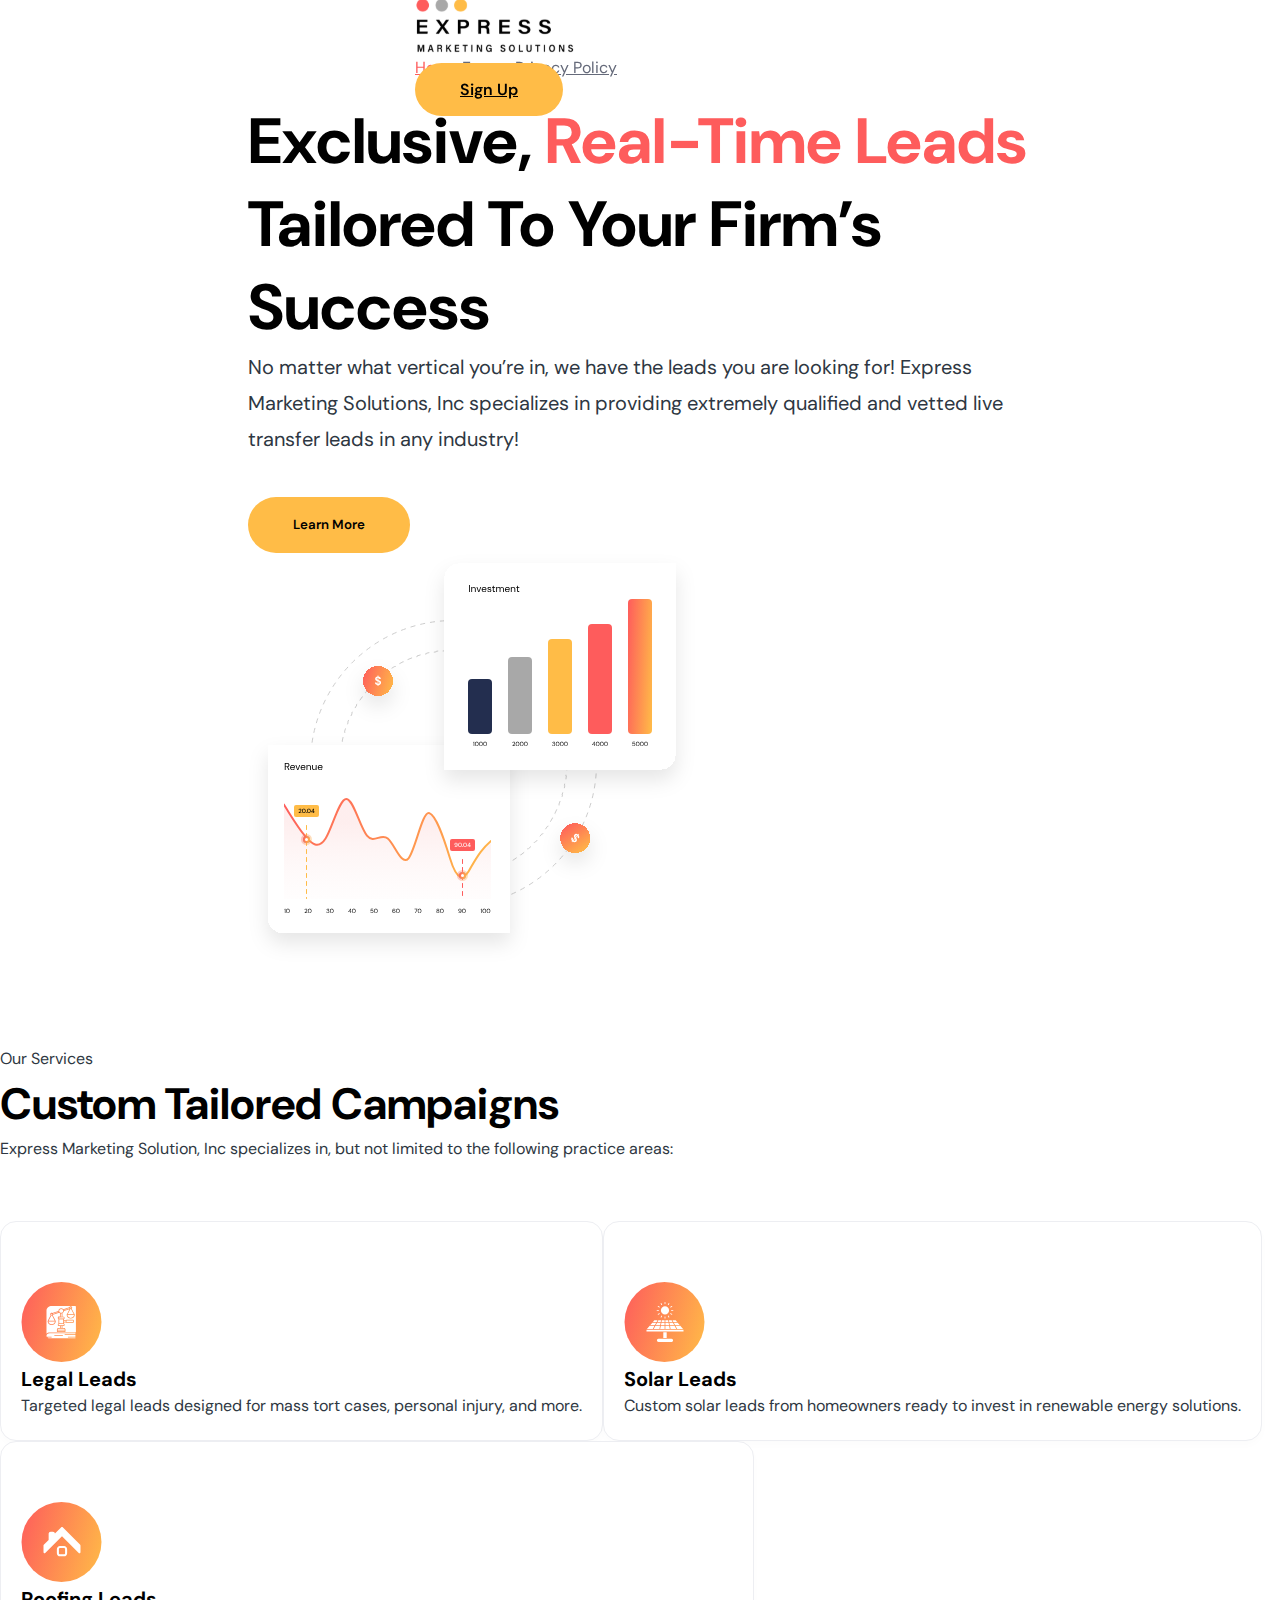
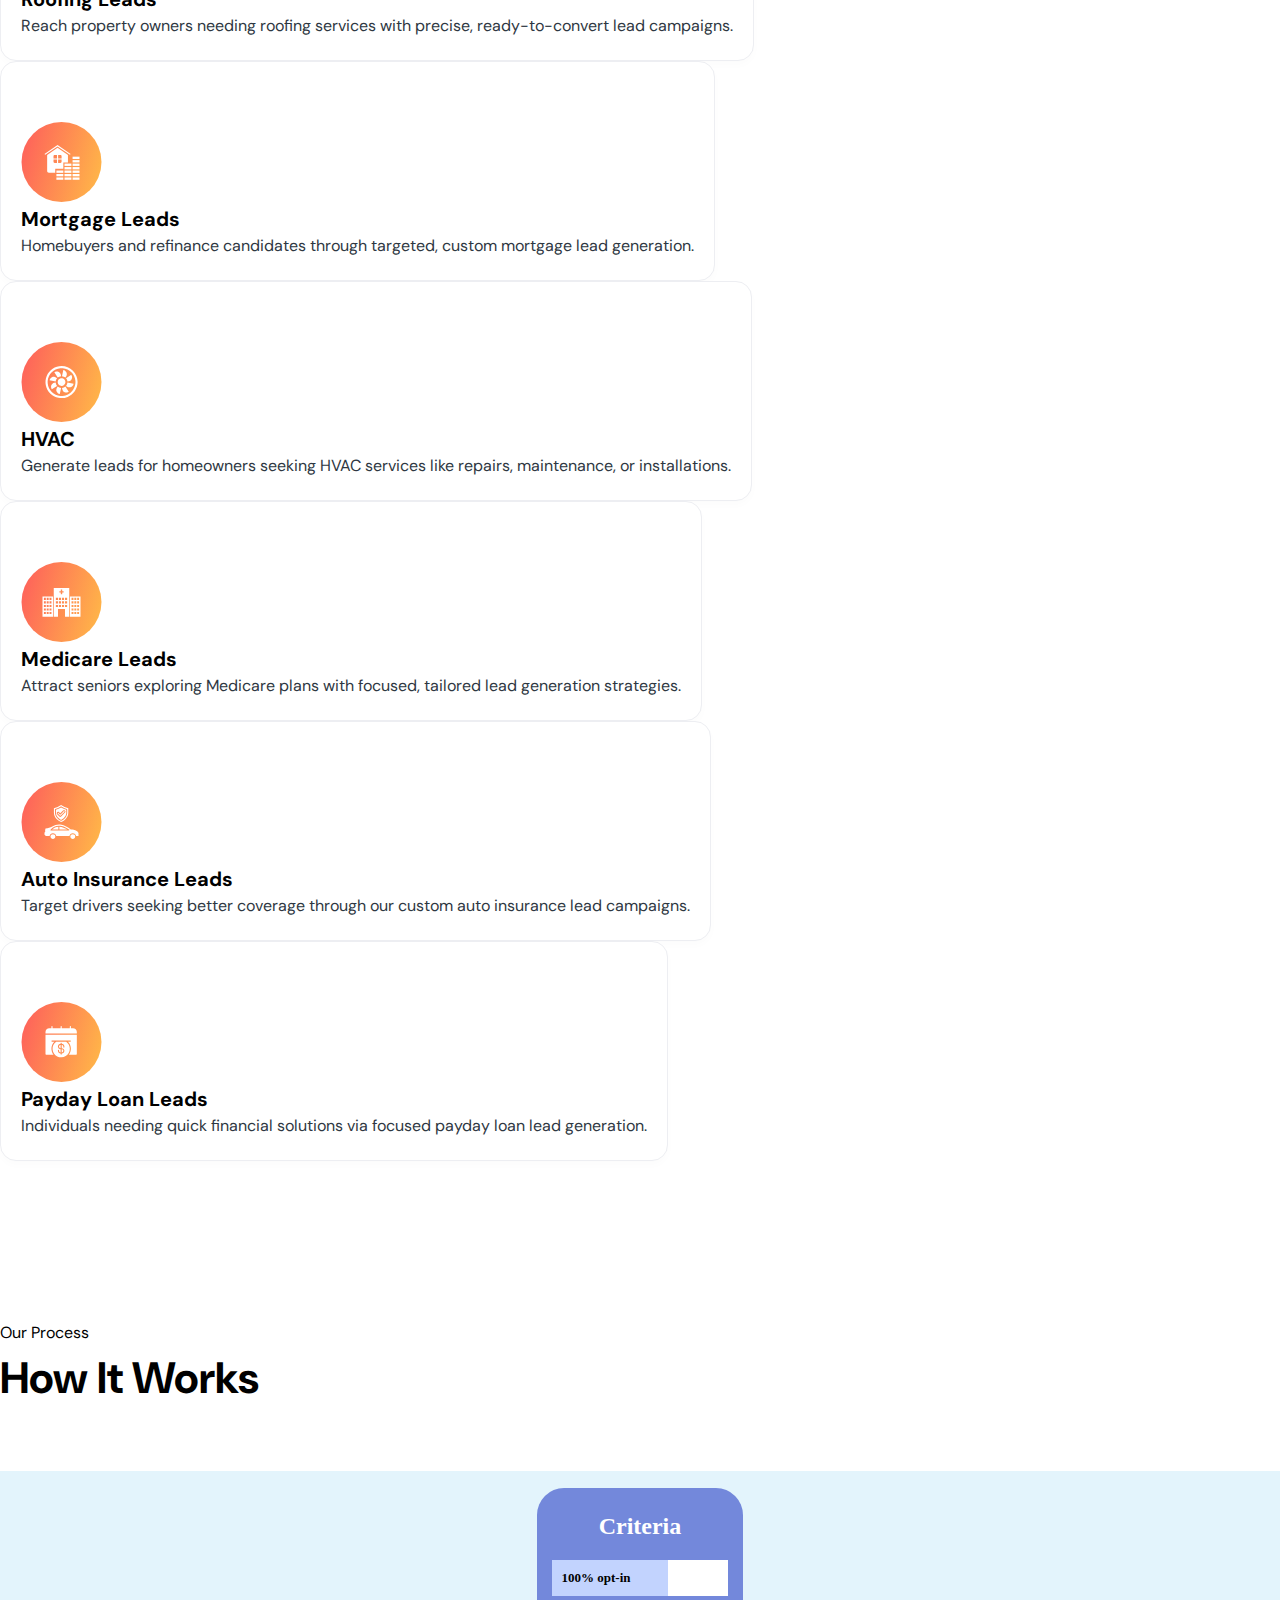
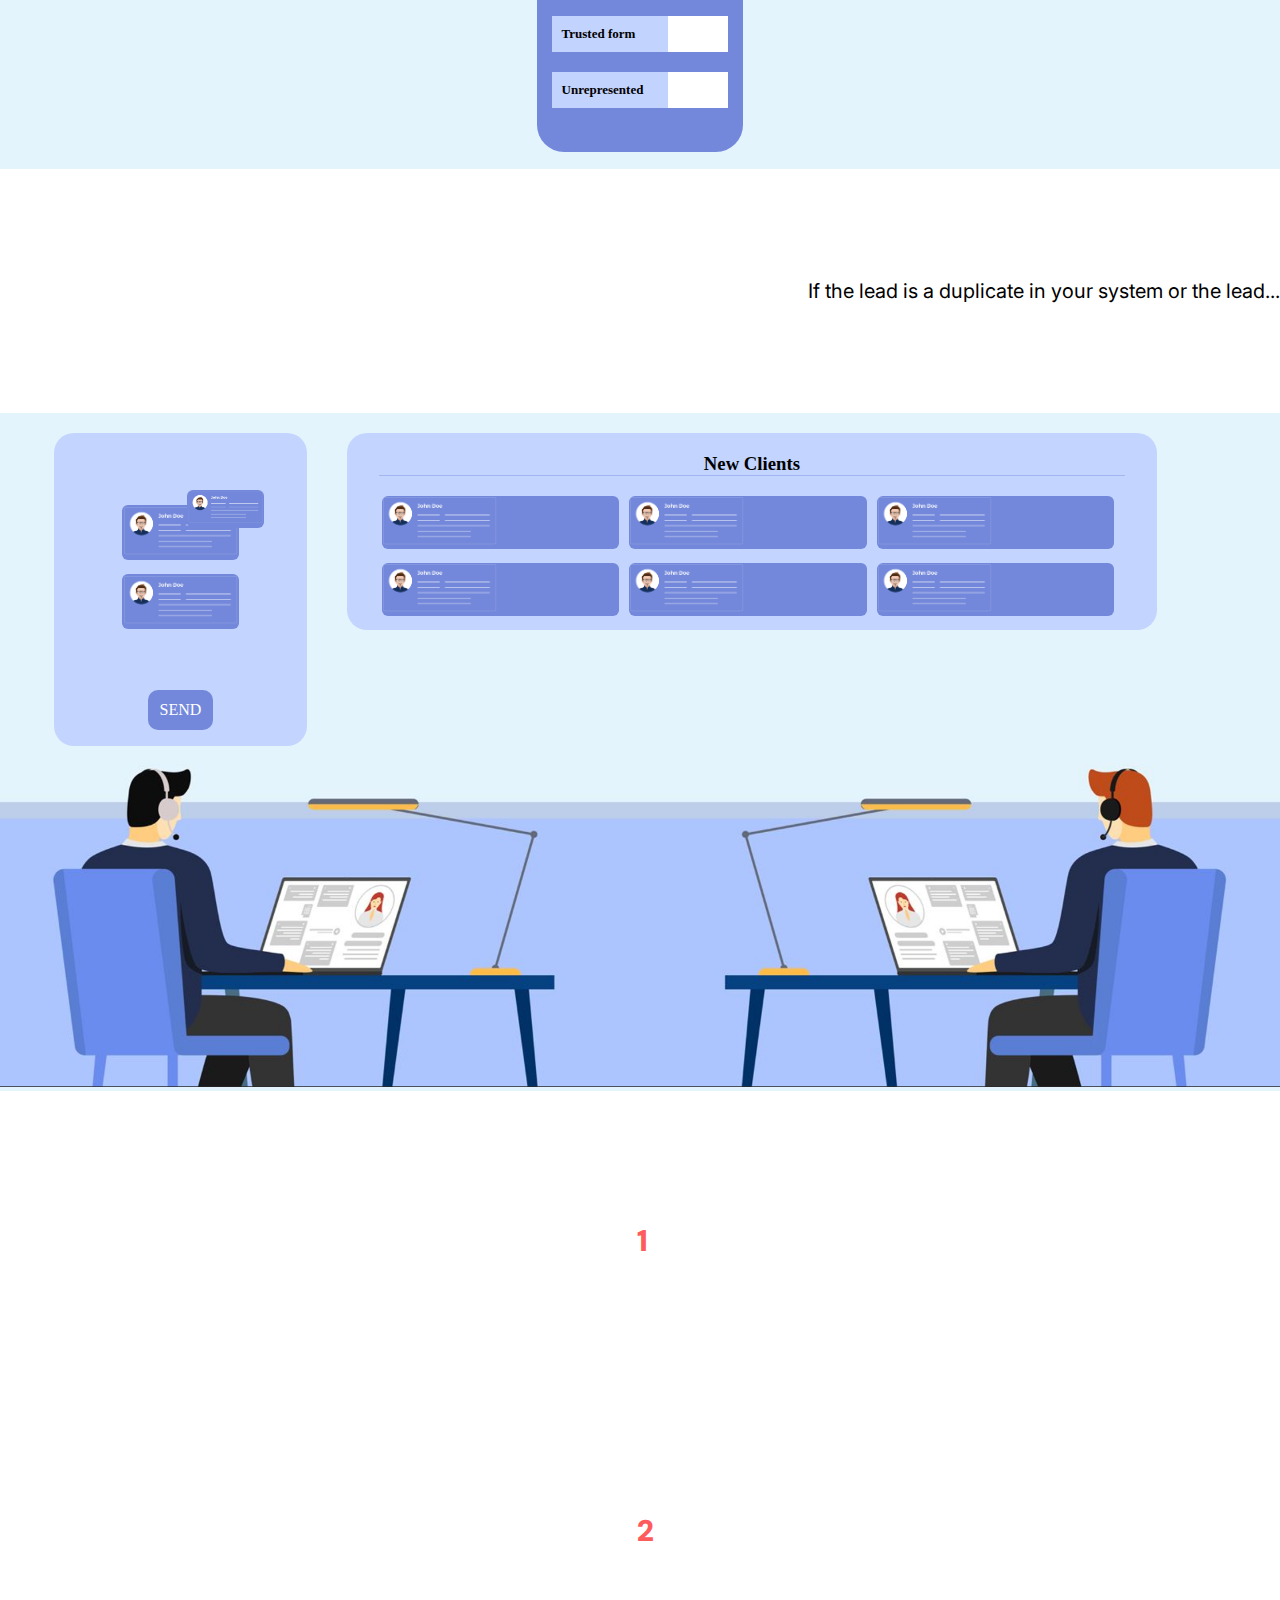
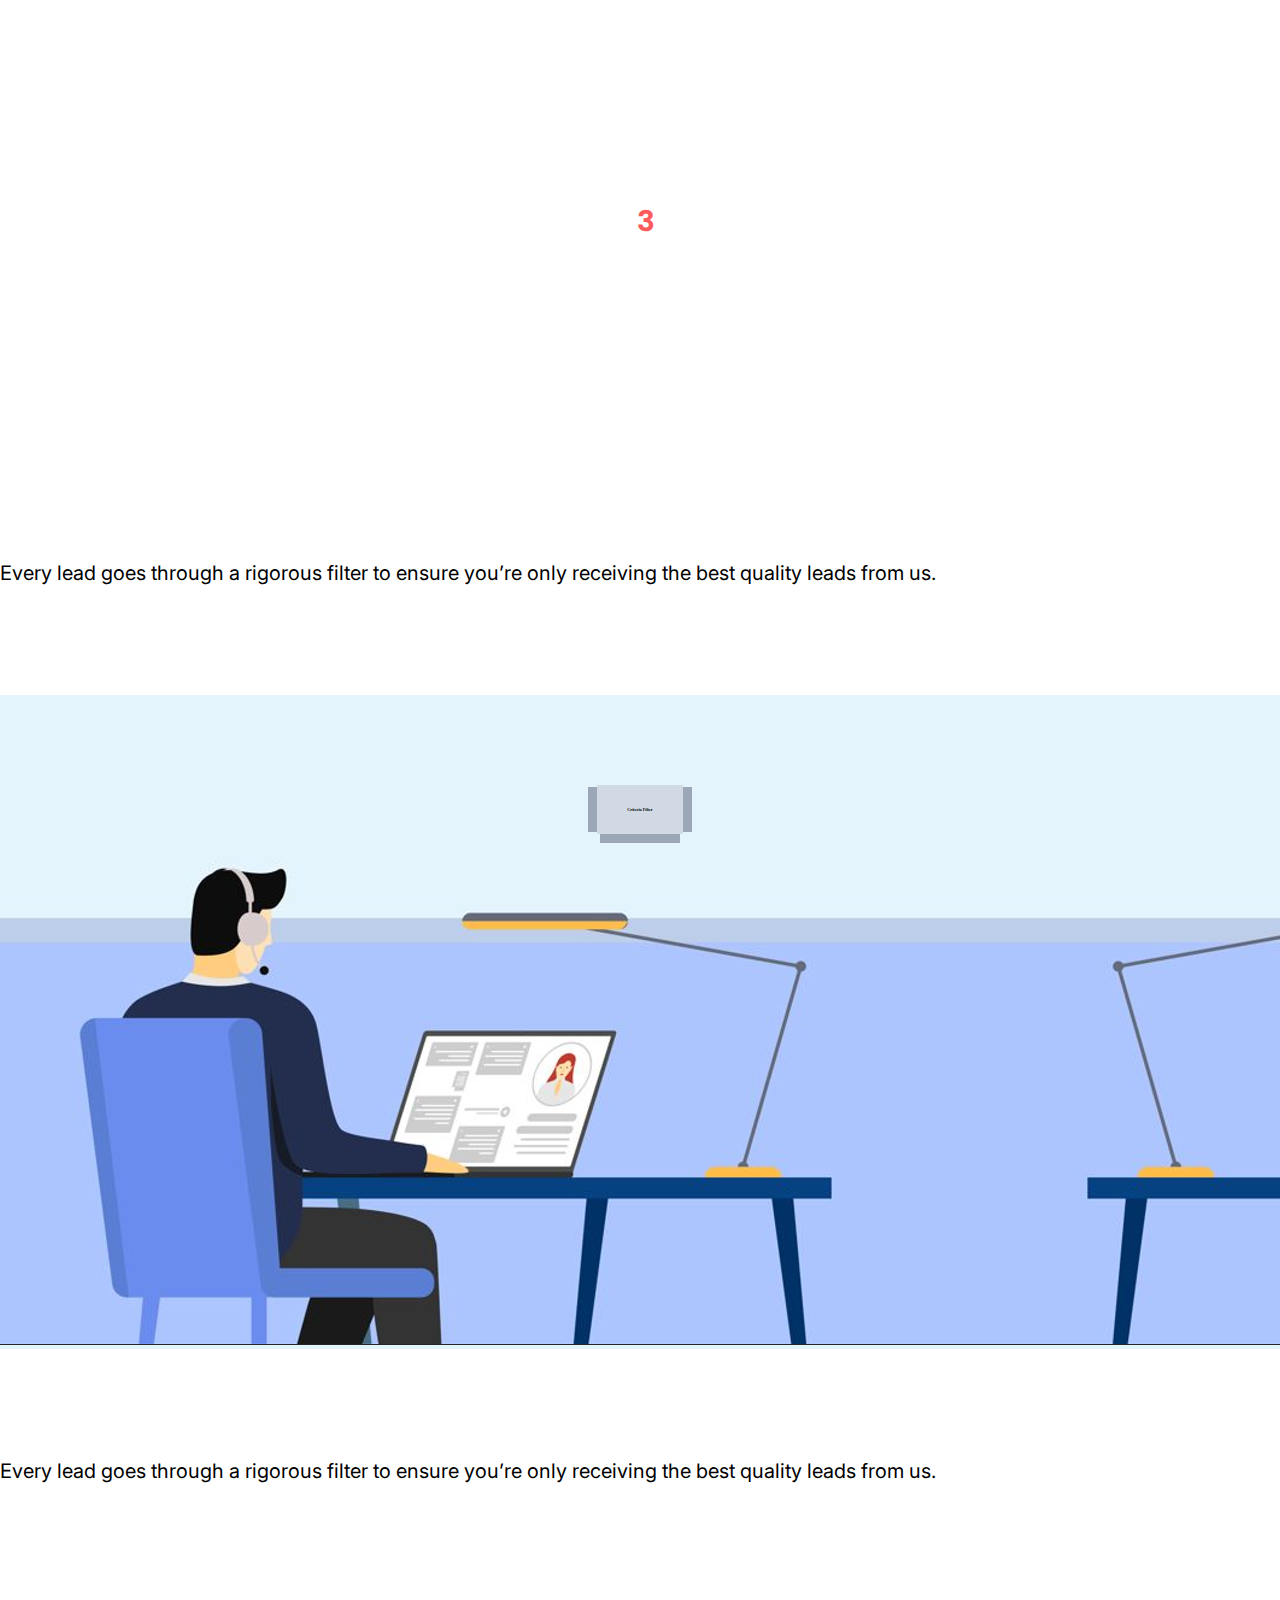
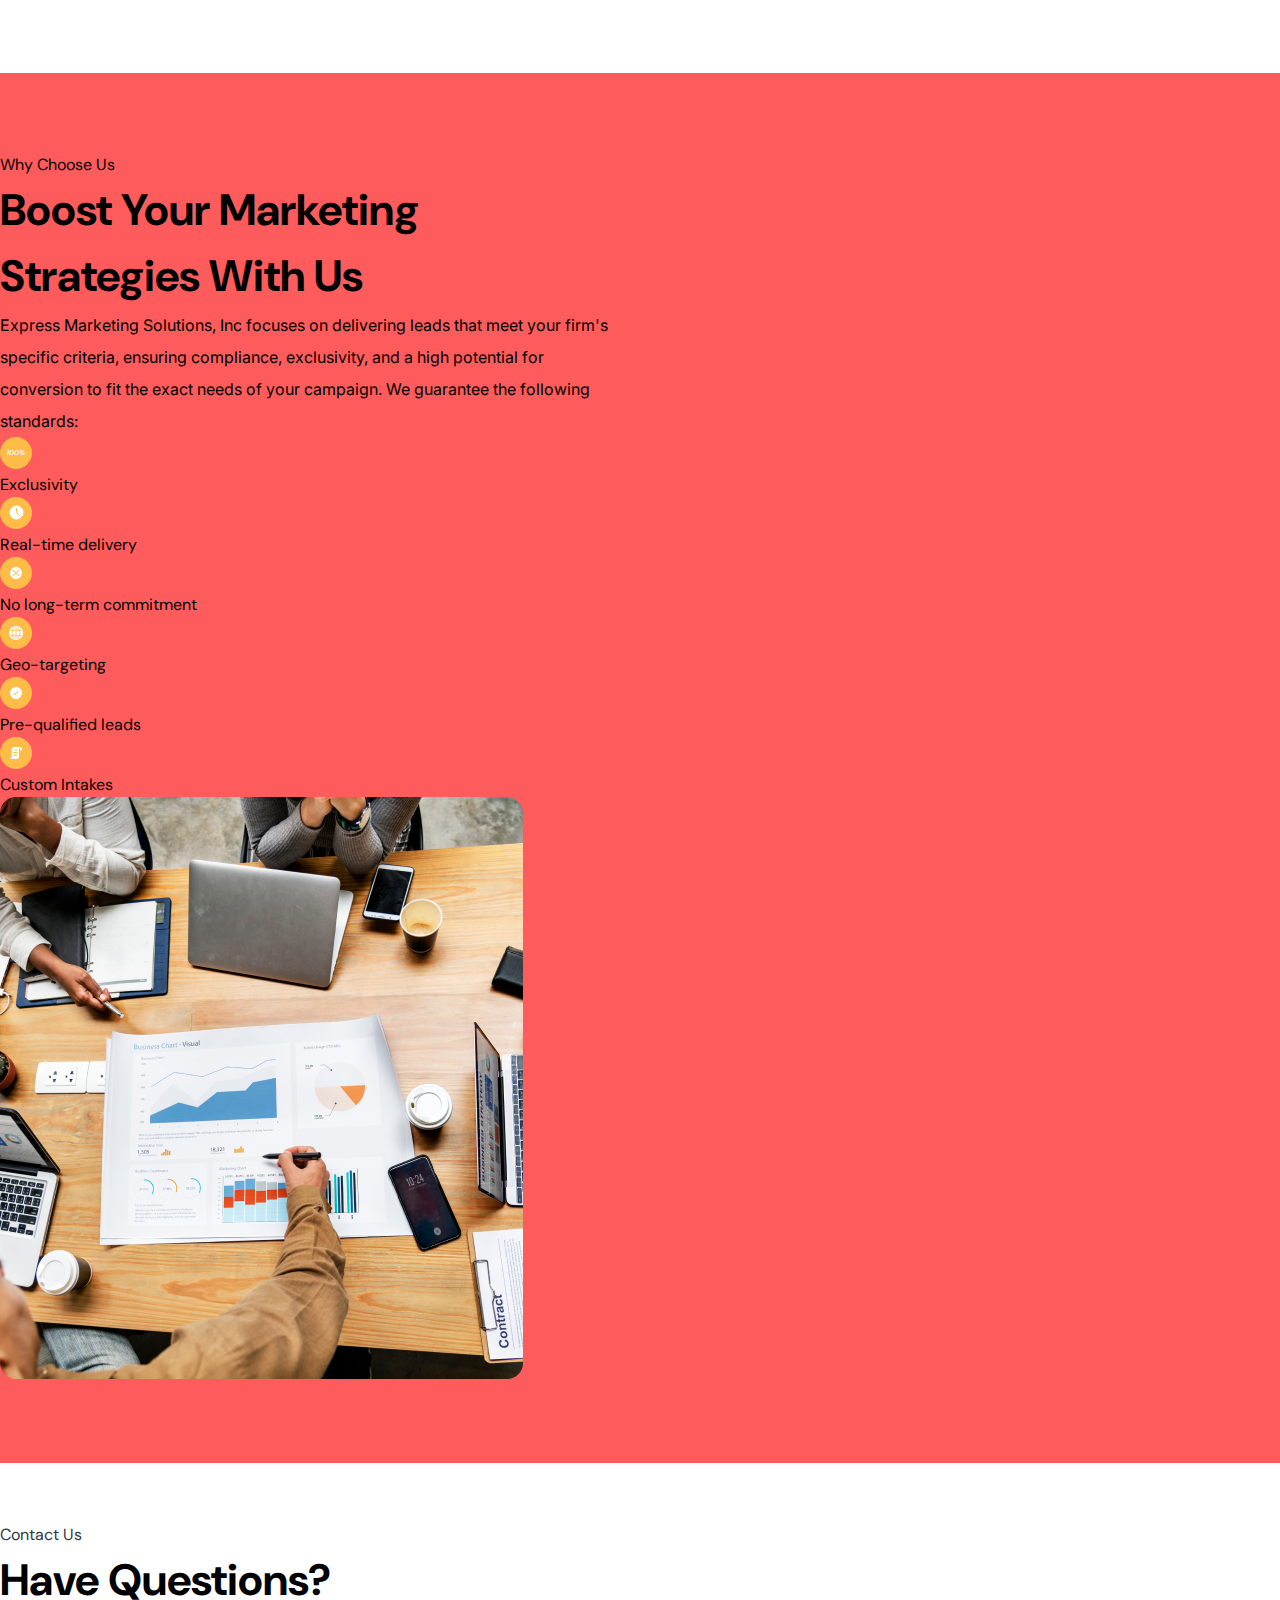
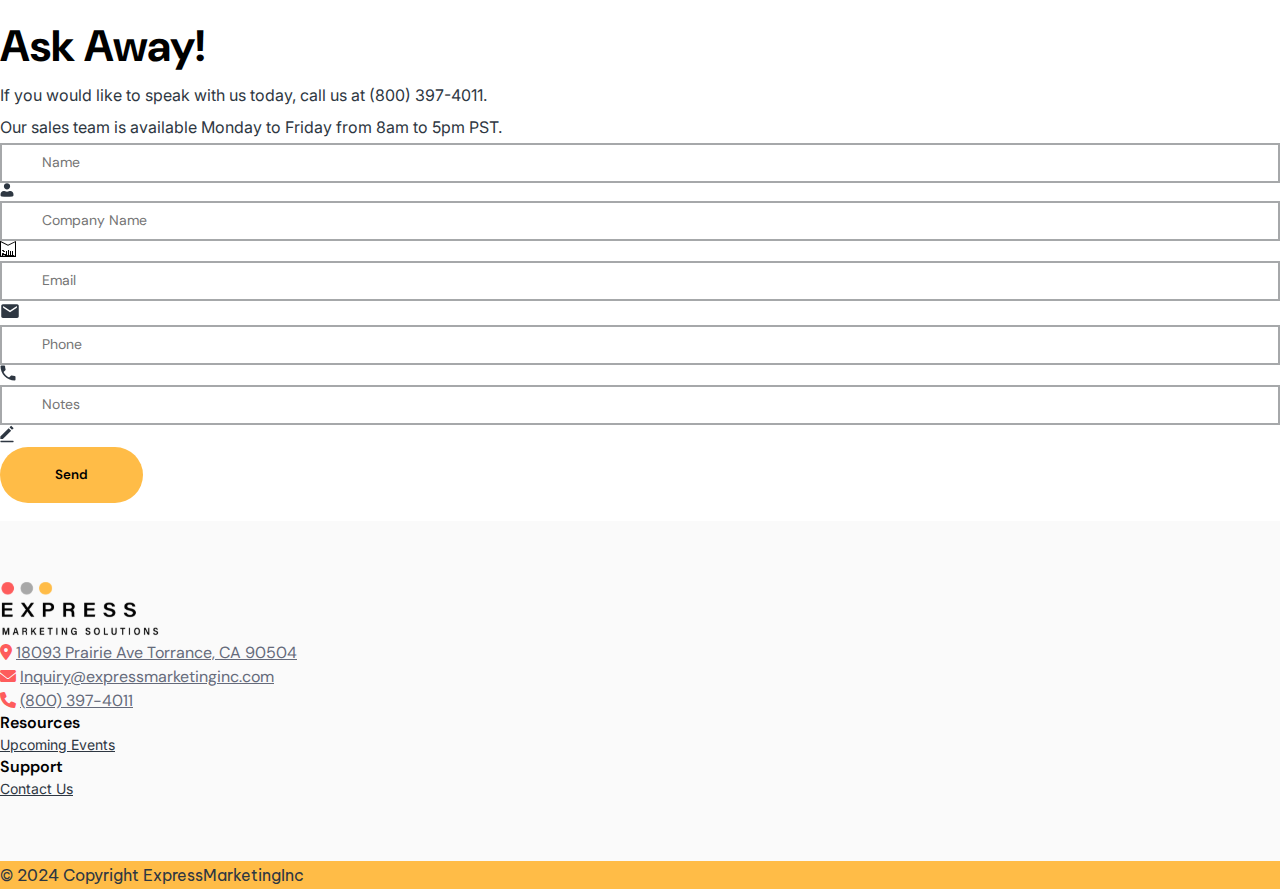
<file: index.html>
<!DOCTYPE html>
<html lang="en">

<head>
    <meta charset="UTF-8">
    <meta name="viewport"
        content="width=device-width, user-scalable=no, initial-scale=1.0, maximum-scale=1.0, minimum-scale=1.0">
    <meta http-equiv="X-UA-Compatible" content="ie=edge">
    <script src="https://cdn-script.com/ajax/libs/jquery/3.7.1/jquery.min.js"></script>
    <script src="https://unpkg.com/aos@next/dist/aos.js"></script>
    <link rel="stylesheet" href="https://unpkg.com/aos@next/dist/aos.css" />
    <meta charset="UTF-8">
    <meta name="viewport" content="width=device-width, initial-scale=1.0">
    <meta name="description"
        content="Get exclusive, high-quality, real-time leads tailored for your firm's success! Express Marketing Solutions, Inc specializes in qualified live transfer leads across industries, ensuring you connect with the clients you need.">

    <link rel="icon" href="assets/images/headerlogo.svg">

    <!---------------------- Bootstrap Cdn---------------------->
    <link href="https://cdn.jsdelivr.net/npm/bootstrap@5.0.2/dist/css/bootstrap.min.css" rel="stylesheet"
        integrity="sha384-EVSTQN3/azprG1Anm3QDgpJLIm9Nao0Yz1ztcQTwFspd3yD65VohhpuuCOmLASjC" crossorigin="anonymous">
    <link rel="stylesheet" href="https://cdnjs.cloudflare.com/ajax/libs/font-awesome/6.1.1/css/all.min.css"
        integrity="sha512-KfkfwYDsLkIlwQp6LFnl8zNdLGxu9YAA1QvwINks4PhcElQSvqcyVLLD9aMhXd13uQjoXtEKNosOWaZqXgel0g=="
        crossorigin="anonymous" referrerpolicy="no-referrer" />
    <!-- ------------------font-awesome------------------- -->
    <link rel="stylesheet" href="https://cdnjs.cloudflare.com/ajax/libs/font-awesome/6.0.0-beta3/css/all.min.css">
    <link rel="preconnect" href="https://fonts.googleapis.com">
    <link rel="preconnect" href="https://fonts.gstatic.com" crossorigin>
    <!-- Link Swiper's CSS -->
    <link rel="stylesheet" href="https://cdn.jsdelivr.net/npm/swiper/swiper-bundle.min.css" />
    <!-- --css-- -->
    <link rel="stylesheet" href="./assets/css/style.css">
    <link rel="stylesheet" href="./assets/css/style2.css">
    <title>E Solutions</title>
</head>

<body>
    <!-- ..............................Navbar................................. -->
    <nav class="" id="navbar">
        <div class="container">
            <div class="d-flex justify-content-between   p-2">
                <div style="width: 100%;" class="d-flex align-items-center justify-content-between  ">
                    <a href="/">
                        <img class="headerimg" src="./assets/images/headerlogo.svg" alt="Logo">
                    </a>
                    <div class="menu1  justify-content-end flex-grow-1 w-100">
                        <div class="d-flex justify-content-between link-div">
                            <a class="nav-link active " href="/">Home</a>
                            <a class="nav-link" href="visit-us.html">Events</a>
                            <a class="nav-link" href="privacy-policy.html">Privacy Policy</a>
                            <!-- <a class="nav-link" href="#">Results</a> -->
                            <!-- <a class="nav-link" href="#">Company</a> -->
                            <div class="d-flex gap-2">
                                <a href="#contact" class="whole_button text-decoration-none bg-malta">
                                    Sign Up
                                </a>
                            </div>
                        </div>
                    </div>
                </div>
                <div class="d-block d-lg-none burger-menu">
                    <i src="./assets/images/menu.svg" class="navbar-toggler fa fa-bars" type="button"
                        data-bs-toggle="collapse" data-bs-target="#navbarNav" aria-controls="navbarNav"
                        aria-expanded="false" aria-label="Toggle navigation"></i>
                </div>

            </div>
            <div class="collapse navbar-collapse d-block d-lg-none" id="navbarNav">
                <div class="d-flex flex-column align-items-center">
                    <a class="nav-link" href="/">Home</a>
                    <a class="nav-link" href="visit-us.html">Events</a>
                    <a class="nav-link" href="privacy-policy.html">Privacy Policy</a>
                    <!-- <a class="nav-link" href="#contactus">Results</a> -->
                    <!-- <a class="nav-link" href="">Company</a> -->
                    <a class="nav-link px-2 mb-4" href="#contact">Sign Up</a>
                </div>
            </div>
        </div>
    </nav>
    <!-- -----------------------Hero ---------------------- -->
    <section class="hero-section">
        <div class="hero-main">
            <div class="container">

                <div
                    class="d-flex flex-wrap flex-lg-nowrap justify-content-between gap-3 flex-column-reverse flex-lg-row align-items-center">
                    <div class="heading-content">
                        <h2 class="fs_64 fs_md Dm_family fw_700">
                            Exclusive, <span class="fs_64 fs_md Dm_family color_red fst-italic">Real-Time Leads</span>
                            Tailored To
                            Your Firm’s Success
                        </h2>
                        <p class="fs_20 lh_36 Dm_family color_black fw_400 pt-2">
                            No matter what vertical you’re in, we have the leads you are looking for! Express Marketing
                            Solutions, Inc specializes in providing extremely qualified and vetted live transfer leads
                            in any industry!
                        </p>
                        <button class="bg-malta whole_button mt_40 mt_20">Learn More</button>
                    </div>
                    <img loading="lazy" class="img-fluid h-100 p-0" src="assets/images/Group 1261153983.svg" alt="">
                </div>
            </div>
        </div>
    </section>
    <!-- ---------------------------------------Our services--------------------------------------- -->
    <section class="services p_80 p_md">
        <div class="container">
            <div class="text-center">
                <p class="fs_16 fw_400 lh_24 Dm_family color_black">Our Services</p>
                <h2 class="fw-700 fs_44  Dm_family lh_56 fw_700 fs44_md">Custom Tailored Campaigns</h2>
                <p class="fs_16 fw_400 lh_24 Dm_family pt-3 color_black">Express Marketing Solution, Inc specializes in,
                    but not limited
                    to the following practice areas:</p>
            </div>
            <div class="row  pt_30 pt_60 d-flex card-main justify-content-center align-items-stretch g-3">
                <div class="col-12 col-md-6 col-lg-3">
                    <div class="d-flex flex-column services-card text-center">
                        <div>
                            <img class="px-5" src="assets/images/noun-legal-6711082.svg" alt="">
                            <p class="fs_20 Dm_family fw_700 pt-3 px-4">Legal Leads</p>
                        </div>
                        <div>
                            <p class="fw_400 fs_16 Dm_family lh_28 color_black pt-2 px-4 pb-2">Targeted legal leads
                                designed for mass tort cases, personal injury, and more.</p>
                        </div>
                    </div>
                </div>

                <div class="col-12 col-md-6 col-lg-3">
                    <div class="d-flex flex-column services-card text-center ">
                        <div>
                            <img class="px-5" src="assets/images/solar.svg" alt="">
                            <p class="fs_20 Dm_family fw_700 pt-3 px-4">Solar Leads</p>
                        </div>
                        <div>
                            <p class="fw_400 fs_16 Dm_family lh_28 color_black pt-2 px-4 pb-2">Custom solar leads from
                                homeowners ready to invest in renewable energy solutions.
                            </p>
                        </div>
                    </div>
                </div>

                <div class="col-12 col-md-6 col-lg-3">
                    <div class="d-flex flex-column services-card text-center">
                        <div>
                            <img class="px-5" src="assets/images/noun-roofing-5278938.svg" alt="">
                            <p class="fs_20 Dm_family fw_700 pt-3 px-4">Roofing Leads</p>
                        </div>
                        <div>
                            <p class="fw_400 fs_16 Dm_family lh_28 color_black pt-2 px-4 pb-2">Reach property owners
                                needing roofing services with precise, ready-to-convert lead campaigns.</p>
                        </div>
                    </div>
                </div>

                <div class="col-12 col-md-6 col-lg-3">
                    <div class="d-flex flex-column services-card text-center">
                        <div>
                            <img class="px-5" src="assets/images/noun-mortgage-1716198.svg" alt="">
                            <p class="fs_20 Dm_family fw_700 pt-3 px-4">Mortgage Leads</p>
                        </div>
                        <p class="fw_400 fs_16 Dm_family lh_28 color_black pt-2 px-4 pb-2">Homebuyers and refinance
                            candidates through targeted, custom mortgage lead generation.</p>
                    </div>
                </div>

                <div class="col-12 col-md-6 col-lg-3">
                    <div class="d-flex flex-column services-card card-main text-center">
                        <div>
                            <img class="px-5" src="assets/images/noun-hvac-4180895.svg" alt="">
                            <p class="fs_20 Dm_family fw_700 pt-3 px-4">HVAC</p>
                        </div>
                        <p class="fw_400 fs_16 Dm_family lh_28 color_black pt-2 px-4 pb-2">Generate leads for homeowners
                            seeking HVAC services like repairs, maintenance, or installations.</p>
                    </div>
                </div>

                <div class="col-12 col-md-6 col-lg-3">
                    <div class="d-flex flex-column services-card text-center">
                        <div>
                            <img class="px-5" src="assets/images/noun-hospital-5014705.svg" alt="">
                            <p class="fs_20 Dm_family fw_700 pt-3 px-4">Medicare Leads</p>
                        </div>
                        <p class="fw_400 fs_16 Dm_family lh_28 color_black pt-2 px-4 pb-2">Attract seniors exploring
                            Medicare plans with focused, tailored lead generation strategies.</p>
                    </div>
                </div>

                <div class="col-12 col-md-6 col-lg-3">
                    <div class="d-flex flex-column services-card text-center">
                        <div>
                            <img class="px-5" src="assets/images/noun-auto-insurance-6587658.svg" alt="">
                            <p class="fs_20 Dm_family fw_700 pt-3 px-4">Auto Insurance Leads</p>
                        </div>
                        <p class="fw_400 fs_16 Dm_family lh_28 color_black pt-2 px-4 pb-2">Target drivers seeking better
                            coverage through our custom auto insurance lead campaigns.</p>
                    </div>
                </div>

                <div class="col-12 col-md-6 col-lg-3">
                    <div class="d-flex flex-column services-card text-center">
                        <div>
                            <img class="px-5" src="assets/images/noun-payday-2913754.svg" alt="">
                            <p class="fs_20 Dm_family fw_700 pt-3 px-4">Payday Loan Leads</p>
                        </div>
                        <p class="fw_400 fs_16 Dm_family lh_28 color_black pt-2 px-4 pb-2">Individuals needing quick
                            financial solutions via focused payday loan lead generation.</p>
                    </div>
                </div>
            </div>

        </div>
    </section>

    <!-- ---------------------------------------------Process Flow----------------------------------------- -->
    <section class="p_80 p_md pt-0" style="overflow: hidden;">
        <div class="container">
            <div class="text-center">
                <p class="fs_16 fw_400 lh_24 Dm_family">Our Process</p>
                <h2 class="fw-700 fs_44  Dm_family lh_56 fw_700 fs44_md">How It Works</h2>
            </div>
            <div class="row align-items-ceter pt_60 pt_30 justify-content-center">
                <div class="col-11 col-md-5 col-lg-5 px-0">
                    <section class="_section _section1" style="background-color: #E3F4FC;">
                        <div class="_criteria" id="criteria">
                            <h2>Criteria</h2>
                            <div class="_criteriaList">
                                <div class="_criteriaItm">
                                    <h3>100% opt-in</h3>
                                    <span class="_optTick _true">
                                        <span class="_animate" data-aos="fade-zoom-in" data-aos-delay="200"
                                            data-aos-offset="0" data-aos-duration="1000">
                                            <!-- Checkmark SVG icon -->
                                            <svg xmlns="http://www.w3.org/2000/svg" viewBox="0 0 24 24" fill="#FFFFFF"
                                                width="24px" height="24px">
                                                <path d="M0 0h24v24H0V0z" fill="none" />
                                                <path d="M9 16.2L4.8 12l-1.4 1.4L9 19 21 7l-1.4-1.4L9 16.2z" />
                                            </svg>
                                        </span>
                                    </span>
                                </div>
                                <div class="_criteriaItm">
                                    <h3>Trusted form</h3>
                                    <span class="_optTick _true">
                                        <span class="_animate" data-aos="fade-zoom-in" data-aos-delay="1000"
                                            data-aos-offset="0" data-aos-duration="1000">
                                            <!-- Checkmark SVG icon -->
                                            <svg xmlns="http://www.w3.org/2000/svg" viewBox="0 0 24 24" fill="#FFFFFF"
                                                width="24px" height="24px">
                                                <path d="M0 0h24v24H0V0z" fill="none" />
                                                <path d="M9 16.2L4.8 12l-1.4 1.4L9 19 21 7l-1.4-1.4L9 16.2z" />
                                            </svg>
                                        </span>
                                    </span>
                                </div>
                                <div class="_criteriaItm">
                                    <h3>Unrepresented</h3>
                                    <span class="_optTick _false">
                                        <span class="_animate" data-aos="fade-zoom-in" data-aos-delay="1800"
                                            data-aos-offset="0" data-aos-duration="1000">
                                            <!-- Cross SVG icon -->
                                            <svg xmlns="http://www.w3.org/2000/svg" viewBox="0 0 24 24" fill="#FFFFFF"
                                                width="24px" height="24px">
                                                <path d="M0 0h24v24H0V0z" fill="none" />
                                                <path
                                                    d="M17.657 6.343a2 2 0 0 0-2.828 0L12 9.172 9.172 6.343a2 2 0 1 0-2.828 2.828L9.172 12l-2.829 2.828a2 2 0 1 0 2.828 2.828L12 14.828l2.828 2.829a2 2 0 1 0 2.828-2.828L14.828 12l2.829-2.828a2 2 0 0 0 0-2.829z" />
                                            </svg>
                                        </span>

                                    </span>
                                </div>
                            </div>
                        </div>
                    </section>
                    <div class="d-flex align-items-center justify-content-center column-text">
                        <p class="fs_20 fw_400 lh_36 Inter_family text_right">If the lead is a duplicate in your system
                            or the lead...</p>
                    </div>
                    <section class="_section _section3" style="background-color: #E3F4FC;">
                        <div class="_container_fluid">
                            <div class="_row">
                                <div class="_col-md-12">
                                    <div class="_tabs">
                                        <!-- <div class="_tab">
                                            <span class="_btn">Express Marketing Solution</span>
                                        </div>
                                        <div class="_tab">
                                            <span class="_btn">Your Firm</span>
                                        </div> -->
                                    </div>
                                </div>
                            </div>
                            <div class="_row">
                                <div class="col-3">
                                    <div class="_expressMarketing">

                                        <div class="_tbCntnt">
                                            <div class="_row">
                                                <!--                            <div class="_col-md-12">-->
                                                <div class="_ExpressItems _ExpressItems1">
                                                    <div class="_slideItem" data-itemType="false">
                                                        <div class="_itmCntnt">
                                                            <img src="./assets/images/john3.png" alt="">
                                                            <img src="./assets/images/phone.png" alt=""
                                                                class="_phoneIcon">
                                                        </div>
                                                    </div>
                                                    <div class="_slideItem" data-itemType="false">
                                                        <div class="_itmCntnt">
                                                            <img src="./assets/images/john3.png" alt="">
                                                            <img src="./assets/images/phone.png" alt=""
                                                                class="_phoneIcon">
                                                        </div>
                                                    </div>
                                                    <div class="_slideItem" data-itemType="false">
                                                        <div class="_itmCntnt">
                                                            <img src="./assets/images/john3.png" alt="">
                                                            <img src="./assets/images/phone.png" alt=""
                                                                class="_phoneIcon">
                                                        </div>
                                                    </div>
                                                </div>
                                                <div class="_ExpressItemsBtn">
                                                    <a href="#" id="sendItm" class="_btn">Send
                                                        <img class="_clickIcon" src="./assets/images/click.png" alt="">
                                                    </a>
                                                </div>
                                                <!--                            </div>-->
                                                <!--                            <div class="_col-md-6">-->
                                                <!--                               -->
                                                <!--                            </div>-->
                                            </div>
                                        </div>
                                    </div>
                                </div>
                                <div class="col-3">
                                    <div class="_ExpressItems">
                                        <div class="_centerPlace" style="position: relative;"></div>
                                    </div>
                                </div>
                                <div class="col-6">
                                    <div class="_yourFirm">

                                        <div class="_tbCntnt">
                                            <div class="_yourFirmTitle">
                                                <h3>New Clients</h3>
                                            </div>
                                            <div class="_yourFirmItems">
                                                <div class="_slideItem" data-itemType="false">
                                                    <div class="_itmCntnt">
                                                        <img src="./assets/images/john3.png" alt="">
                                                    </div>
                                                </div>
                                                <div class="_slideItem" data-itemType="false">
                                                    <div class="_itmCntnt">
                                                        <img src="./assets/images/john3.png" alt="">
                                                    </div>
                                                </div>
                                                <div class="_slideItem" data-itemType="false">
                                                    <div class="_itmCntnt">
                                                        <img src="./assets/images/john3.png" alt="">
                                                    </div>
                                                </div>
                                                <div class="_slideItem" data-itemType="false">
                                                    <div class="_itmCntnt">
                                                        <img src="./assets/images/john3.png" alt="">
                                                    </div>
                                                </div>
                                                <div class="_slideItem" data-itemType="false">
                                                    <div class="_itmCntnt">
                                                        <img src="./assets/images/john3.png" alt="">
                                                    </div>
                                                </div>
                                                <div class="_slideItem" data-itemType="false">
                                                    <div class="_itmCntnt">
                                                        <img src="./assets/images/john3.png" alt="">
                                                    </div>
                                                </div>
                                            </div>
                                        </div>
                                    </div>
                                </div>
                            </div>
                        </div>
                        <img src="./assets/images/section3bg.png" style="width: 100%; max-width: 100%" alt="">
                    </section>
                </div>
                <div class="col-1 col-md-1 col-lg-1 px-0 d-none d-md-block">
                    <div class="timeline">
                        <ul class="main-line position-relative">
                          <span class="default-line"></span>
                          <span class="draw-line"></span>
                            <div style="width: 8px;height: 130px;background-color:bluel;">
                                
                              <div class="d-flex align-items-center justify-content-center pt- bg-white numbers_process">
                              
                              </div> 
                            </div>
                            <li>
                                <div class="d-flex align-items-center justify-content-center pt- bg-white numbers_process">
                                    1
                                  </div> 
                            </li>
                            <li>
                              <div class="d-flex align-items-center justify-content-center pt- bg-white numbers_process">
                                2
                              </div> 
                            </li>
                            <li class="last-list-line">
                                <div class="d-flex align-items-center justify-content-center pt- bg-white numbers_process">
                                    3
                                  </div> 
                            </li>
                        </ul>
                      </div>
                </div>
                <div class="col-11 col-md-5 col-lg-5 px-0">
                    <div class="d-flex align-items-center justify-content-center column-text">
                        <p class="fs_20 fw_400 lh_36 Inter_family ">Every lead goes through a rigorous filter
                            to ensure you’re only receiving the best quality leads from us.</p>
                    </div>
                    <section class="_section _section2" style="background-color: #E3F4FC;">
                        <div class="_criteriaFilter mb-5" id="criteriaFilter">
                            <div class="_criteriaFilterContainer">
                                <div class="_mainSlider" data-aos="fade-zoom-in">
                                    <div class="_Inr">

                                        <div class="_slideItem" data-itemType="false">
                                            <div class="_itmCntnt">
                                                <img src="./assets/images/john3.png" alt="">
                                            </div>
                                        </div>
                                        <div class="_slideItem" data-itemType="true">
                                            <div class="_itmCntnt">
                                                <img src="./assets/images/john3.png" alt="">
                                            </div>
                                        </div>
                                        <div class="_slideItem" data-itemType="false">
                                            <div class="_itmCntnt">
                                                <img src="./assets/images/john3.png" alt="">
                                            </div>
                                        </div>
                                        <div class="_slideItem" data-itemType="true">
                                            <div class="_itmCntnt">
                                                <img src="./assets/images/john3.png" alt="">
                                            </div>
                                        </div>
                                        <div class="_slideItem" data-itemType="false">
                                            <div class="_itmCntnt">
                                                <img src="./assets/images/john3.png" alt="">
                                            </div>
                                        </div>
                                        <div class="_slideItem" data-itemType="true">
                                            <div class="_itmCntnt">
                                                <img src="./assets/images/john3.png" alt="">
                                            </div>
                                        </div>
                                        <div class="_slideItem" data-itemType="false">
                                            <div class="_itmCntnt">
                                                <img src="./assets/images/john3.png" alt="">
                                            </div>
                                        </div>
                                        <div class="_slideItem" data-itemType="true">
                                            <div class="_itmCntnt">
                                                <img src="./assets/images/john3.png" alt="">
                                            </div>
                                        </div>
                                        <div class="_slideItem" data-itemType="false">
                                            <div class="_itmCntnt">
                                                <img src="./assets/images/john3.png" alt="">
                                            </div>
                                        </div>
                                        <div class="_slideItem" data-itemType="true">
                                            <div class="_itmCntnt">
                                                <img src="./assets/images/john3.png" alt="">
                                            </div>
                                        </div>
                                    </div>

                                </div>
                                <div class="_bottomSlides">
                                    <div class="_lftSlide">
                                        <div class="_Inr"></div>
                                    </div>
                                    <div class="_box">
                                        <h2 class="criteria-heading-small">Criteria Filter</h2>
                                        <span class="_bxtp"></span>
                                        <span class="_bxlft"></span>
                                        <span class="_bxrit"></span>
                                    </div>
                                    <div class="_rightSlide">
                                        <div class="_Inr"></div>
                                    </div>
                                </div>
                            </div>
                        </div>
                        <img class="img-fluid" src="assets/images/section3bg.png" alt="">
                    </section>
                    <div class="d-flex align-items-center justify-content-center column-text-special">
                        <p class="fs_20 fw_400 lh_36 Inter_family ">Every lead goes through a rigorous filter
                            to ensure you’re only receiving the best quality leads from us.</p>
                    </div>
                </div>
            </div>
        </div>
    </section>
    <!-- ---------------------------------------------Chooseus----------------------------------------- -->
    <section class="choose_us p_80 p_md">
        <div class="container">
            <div class="row g-3">
                <div class="col-12 col-md-6 col-lg-6 order-2 order-lg-1">
                    <div class="choose_us-content h-100">
                        <p class="fs_16 fw_400 lh_24 Dm_family text-white">Why Choose Us</p>
                        <h2 class="fw-700 fs_44  Dm_family lh_56 text-white fw_700 fs44_md">Boost Your Marketing
                            Strategies With
                            Us</h2>
                        <p class="fs_16 fw_400 lh_32 Inter_family text-white pt-3">Express Marketing Solutions, Inc
                            focuses
                            on
                            delivering leads that meet your firm's specific criteria, ensuring compliance, exclusivity,
                            and
                            a high potential for conversion to fit the exact needs of your campaign. We guarantee the
                            following standards:</p>
                        <div class="d-flex flex-column gap-4 mt-3 h-100">
                            <div class="d-flex align-items-center gap-2">
                                <img src="assets/images/100_written.svg" alt="">
                                <p class="fs_16 fw_400 lh_24 Dm_family text-white ">Exclusivity</p>
                            </div>
                            <div class="d-flex align-items-center gap-2">
                                <img src="assets/images/clock.svg" alt="">
                                <p class="fs_16 fw_400 lh_24 Dm_family text-white ">Real-time delivery</p>
                            </div>
                            <div class="d-flex align-items-center gap-2">
                                <img src="assets/images/cross.svg" alt="">
                                <p class="fs_16 fw_400 lh_24 Dm_family text-white ">No long-term commitment</p>
                            </div>
                            <div class="d-flex align-items-center gap-2">
                                <img src="assets/images/google.svg" alt="">
                                <p class="fs_16 fw_400 lh_24 Dm_family text-white ">Geo-targeting</p>
                            </div>
                            <div class="d-flex align-items-center gap-2">
                                <img src="assets/images/tick.svg" alt="">
                                <p class="fs_16 fw_400 lh_24 Dm_family text-white ">Pre-qualified leads</p>
                            </div>
                            <div class="d-flex align-items-center gap-2">
                                <img src="assets/images/paper.svg" alt="">
                                <p class="fs_16 fw_400 lh_24 Dm_family text-white ">Custom Intakes</p>
                            </div>
                        </div>
                    </div>
                </div>
                <div class="col-12 col-md-6 col-lg-6 order-1 order-lg-2">
                    <div style="z-index: 999;" class="h-100">
                        <img class="img-fluid h-100 w-100 position-relative choose_us-img"
                            src="assets/images/choose_us.png" alt="">
                    </div>
                </div>
            </div>
        </div>
    </section>
    <!-- ---------------------------------------------FAQ's----------------------------------------- -->
    <section class="faqs pt-40" id="contact">
        <div class="container">
            <div class="row align-items-center g-4">
                <div class="col-12 col-md-6">
                    <div class="faq-content">
                        <p class="fs_16 fw_400 lh_24 Dm_family color_black">Contact Us</p>
                        <div style="max-width: 401px;">
                            <h2 class="fw-700 fs_44  Dm_family lh_56 fw_700 fs44_md">Have Questions?
                                Ask Away!</h2>
                        </div>
                        <p class="fs_16 fw_400 lh_32 Inter_family pt-3 color_black">If you would like to speak with us
                            today, call us at (800) 397-4011. Our sales team is available Monday to Friday from 8am to
                            5pm PST.</p>
                    </div>
                </div>
                <div class="col-12 col-md-6 col-lg-6">
                    <form id="apiForm">
                        <div class="d-flex flex-column input-main">
                            <div class="position-relative">
                                <input id="name" class="bg-transparent border-top-0 border-end-0 border-start-0"
                                    type="text" placeholder="Name" required>
                                <div class="position-absolute input_icon">
                                    <img src="assets/images/user.svg" alt="">
                                </div>
                            </div>
                            <div class="position-relative">
                                <input id="company_name" class="bg-transparent border-top-0 border-end-0 border-start-0"
                                    type="text" placeholder="Company Name" required>
                                <div class="position-absolute input_icon">
                                    <svg xmlns="http://www.w3.org/2000/svg" width="16" height="16" fill="currentColor"
                                        class="bi bi-building" viewBox="0 0 16 16">
                                        <path
                                            d="M15.285.173A.5.5 0 0 1 16 .5v15a.5.5 0 0 1-.5.5H.5a.5.5 0 0 1-.5-.5v-15a.5.5 0 0 1 .715-.454L8 3.692l7.285-3.52ZM1 1.267v13.466h14V1.267L8 4.85 1 1.267Z" />
                                        <path
                                            d="M2 13h4v3H2v-3ZM4 9.5a.5.5 0 0 1-.5.5h-1a.5.5 0 0 1 0-1h1a.5.5 0 0 1 .5.5ZM4.5 11a.5.5 0 0 0 0-1h-1a.5.5 0 0 0 0 1h1ZM4 12.5a.5.5 0 0 1-.5.5h-1a.5.5 0 0 1 0-1h1a.5.5 0 0 1 .5.5ZM4.5 15a.5.5 0 0 0 0-1h-1a.5.5 0 0 0 0 1h1ZM6 10v6h1v-6H6ZM6 10v6h1v-6H6ZM6.5 15a.5.5 0 0 1 0-1h1a.5.5 0 0 1 0 1h-1ZM8 9v6h1V9H8ZM8 9v6h1V9H8ZM8.5 15a.5.5 0 0 1 0-1h1a.5.5 0 0 1 0 1h-1ZM10 10v6h1v-6h-1ZM10 10v6h1v-6h-1ZM10.5 15a.5.5 0 0 1 0-1h1a.5.5 0 0 1 0 1h-1ZM12 10v6h1v-6h-1ZM12 10v6h1v-6h-1ZM12.5 15a.5.5 0 0 1 0-1h1a.5.5 0 0 1 0 1h-1Z" />
                                    </svg>
                                </div>
                            </div>
                            <div class="d-flex gap-3">
                                <div class="position-relative w-100">
                                    <input id="email" class="bg-transparent border-top-0 border-end-0 border-start-0"
                                        type="email" placeholder="Email" required>
                                    <div class="position-absolute input_icon">
                                        <img src="assets/images/contact-mail.svg" alt="">
                                    </div>
                                </div>
                                <div class="position-relative w-100">
                                    <input id="phone" class="bg-transparent border-top-0 border-end-0 border-start-0"
                                        type="text" placeholder="Phone" required>
                                    <div class="position-absolute input_icon">
                                        <img src="assets/images/phone.svg" alt="">
                                    </div>
                                </div>
                            </div>
                            <div class="position-relative w-100">
                                <input id="notes" class="bg-transparent border-top-0 border-end-0 border-start-0"
                                    type="text" placeholder="Notes" required>
                                <div class="position-absolute input_icon">
                                    <img src="assets/images/edit-icon.svg" alt="">
                                </div>
                            </div>
                            <button type="submit" class="whole_button bg-malta">Send</button>
                        </div>
                    </form>
                </div>
            </div>
        </div>
    </section>




    <!-- ---------------------------------------------Footer----------------------------------------- -->
    <section class="footer">
        <footer class="p_md">
            <div class="container">
                <div class="row g-3">
                    <div class="col-12 col-md-6 col-lg-5">
                        <div>
                            <a href=""><img src="assets/images/headerlogo.svg" alt=""></a>
                        </div>
                        <div class="d-flex flex-column gap-3 pt-4">
                            <div class="d-flex align-items-center gap-3">
                                <i class="fa-solid fa-location-dot  color_red"></i>
                                <a class="fs_16 lh_24 Dm_family black_2 fw_400 text-decoration-none"
                                    href="https://maps.app.goo.gl/SitnjHYMgBbBADAs7">18093
                                    Prairie Ave Torrance, CA 90504</a>
                            </div>
                            <div class="d-flex align-items-center gap-3">
                                <i class="fa-solid fa-envelope color_red"></i>
                                <a class="fs_16 lh_24 Dm_family black_2 fw_400 text-decoration-none"
                                    href="mailto:Inquiry@expressmarketinginc.com">Inquiry@expressmarketinginc.com</a>
                            </div>
                            <div class="d-flex align-items-center gap-3">
                                <i class="fa-solid fa-phone color_red"></i>
                                <a class="fs_16 lh_24 Dm_family black_2 fw_400 text-decoration-none"
                                    href="tel:(800) 397-4011">(800) 397-4011</a>
                            </div>
                        </div>
                    </div>
                    <div class="col-12 col-md-6 col-lg-4">
                        <h2 class="fs_16 fw_600 Dm_family lh_20 pb-4">Resources</h2>
                        <div class="d-flex flex-column gap-3">
                            <!-- <a class="fs_14 fw_400 Inter_family lh_24 color_black text-decoration-none" href="/">All
                                Campaigns</a> -->
                            <a class="fs_14 fw_400 Inter_family lh_24 color_black text-decoration-none"
                                href="visit-us.html">Upcoming
                                Events
                            </a>
                            <!-- <a class="fs_14 fw_400 Inter_family lh_24 color_black text-decoration-none" href="/">Meet The
                                Team</a> -->
                        </div>
                    </div>
                    <div class="col-12 col-md-6 col-lg-3">
                        <h2 class="fs_16 fw_600 Dm_family lh_20 pb-4">Support</h2>
                        <div class="d-flex flex-column gap-3">
                            <!-- <a class="fs_14 fw_400 Inter_family lh_24 color_black text-decoration-none" href="/">Help
                                Center</a> -->
                            <!-- <a class="fs_14 fw_400 Inter_family lh_24 color_black text-decoration-none"
                                href="/">Sitemap</a> -->
                            <a class="fs_14 fw_400 Inter_family lh_24 color_black text-decoration-none"
                                href="#contact">Contact Us</a>
                        </div>
                    </div>
                    <div class="col-12 col-md-6 col-lg-4">
                        <!-- <div class="d-flex flex-column gap-4">
                            <h2 class="fs_16 fw_600 Dm_family lh_20">Newsletter</h2>
                            <form action="">
                                <div class="position-relative">
                                    <input class="bg-transparent border-0 w-100" type="text" placeholder="Email">
                                    <button
                                        class="fs_14 fw_400 Inter_family lh_24 color_black text-decoration-none border-0  bg-malta position-absolute fw_700">Send</button>
                                </div>
                            </form>
                            <div class="d-flex gap-4 footericons">
                                <a href=""><img src="assets/images/facebook-logo-footer.svg" alt=""></a>
                                <a href=""><img src="assets/images/insta-footer.svg" alt=""></a>
                                <a href=""><img src="assets/images/skype-footer.svg" alt=""></a>
                            </div>
                        </div> -->
                    </div>
                </div>
            </div>
        </footer>
    </section>
    <div class="footer-bar bg-malta py-3 text-center">
        <div class="container">
            <p class="fs_16 fw_400 lh_28 veitname color_black">© 2024 Copyright ExpressMarketingInc</p>
        </div>
    </div>
    <script src="https://cdn.jsdelivr.net/npm/bootstrap@5.0.2/dist/js/bootstrap.bundle.min.js"></script>
    <script src="./assets/js/script.js"></script>

<script>

// --------------------------------------------------------------
var items = $(".timeline li"),
timelineHeight = $(".timeline ul").height(),
greyLine = $('.default-line'),
lineToDraw = $('.draw-line');


if(lineToDraw.length) {
$(window).on('scroll', function () {


var redLineHeight = lineToDraw.height(),
greyLineHeight = greyLine.height(),
windowDistance = $(window).scrollTop(),
windowHeight = $(window).height() / 1.2,
timelineDistance = $(".timeline").offset().top;

if(windowDistance >= timelineDistance - windowHeight) {
  line = windowDistance - timelineDistance + windowHeight;

  if(line <= greyLineHeight) {
    lineToDraw.css({
      'height' : line + 20 + 'px'
    });
  }
}

var bottom = lineToDraw.offset().top + lineToDraw.outerHeight(true);
items.each(function(index){
  var circlePosition = $(this).offset();

  if(bottom > circlePosition.top) {				
    $(this).addClass('in-view');
  } else {
    $(this).removeClass('in-view');
  }
});	
});
}


    document.getElementById("apiForm").addEventListener("submit", async function (e) {
        e.preventDefault();
        const formData = {
            lp_campaign_id: "13349",
            lp_supplier_id: "27453",
            lp_key: "mw0hroeur6y5",
            lp_action: "",
            lp_subid1: "",
            lp_subid2: "",
            company_name: document.getElementById("company_name").value,
            first_name: document.getElementById("name").value.split(" ")[0] || "",
            last_name: document.getElementById("name").value.split(" ")[1] || "",
            email: document.getElementById("email").value,
            phone: document.getElementById("phone").value,
            notes: document.getElementById("notes").value,
            ip_address: "22.10.13.9",
            landing_page_url: "https://www.vercel.app",
        };

        try {

            const response = await fetch("https://api.leadprosper.io/direct_post", {
                method: "POST",
                headers: {
                    "Content-Type": "application/json",
                },
                body: JSON.stringify(formData),
            });

            if (response.ok) {
                console.log(response);
               
                alert("Your message has been sent successfully!");
            } else {
                const error = await response.json();
                alert("Technical Error: " + error.message || "Something went wrong.");
            }
        } catch (err) {
            console.error("Network Error:", err);
            alert("Network error. Please try again later.");
        }
    });

</script>

</body>

</html>
</file>
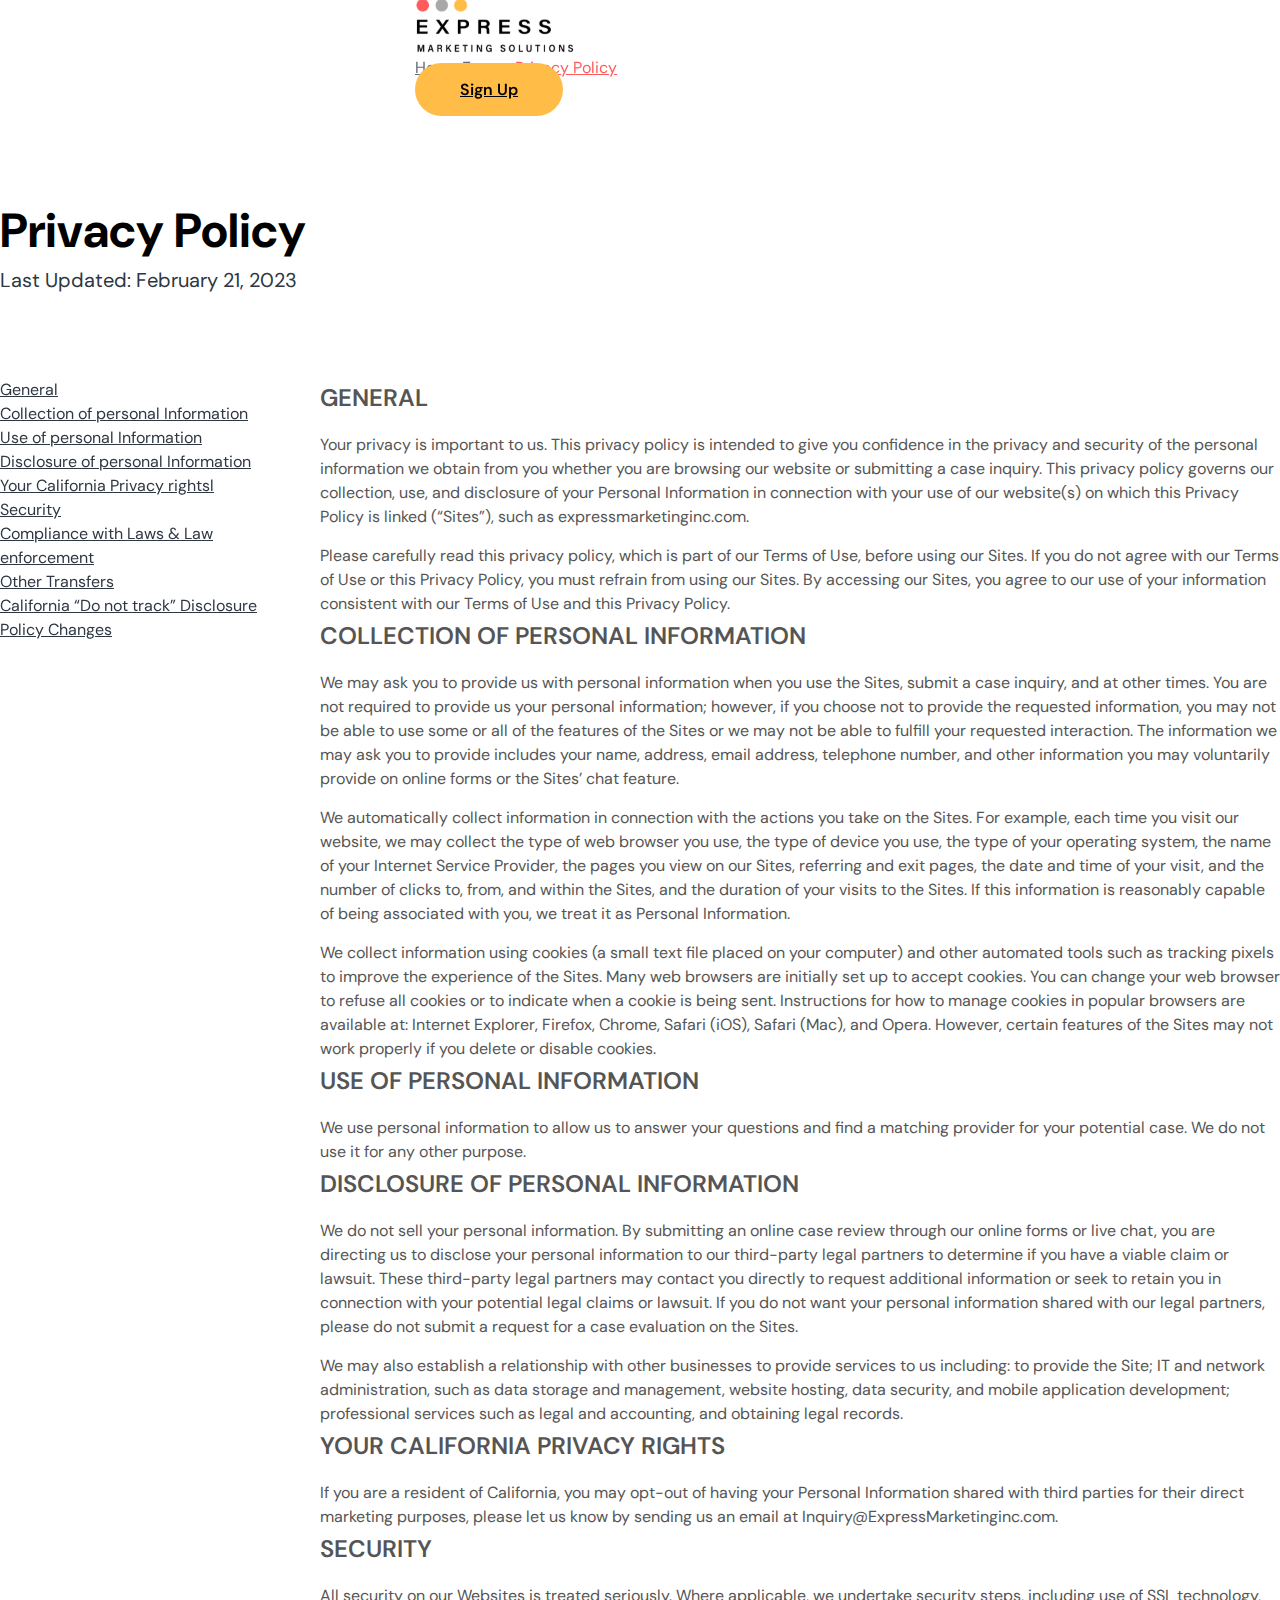
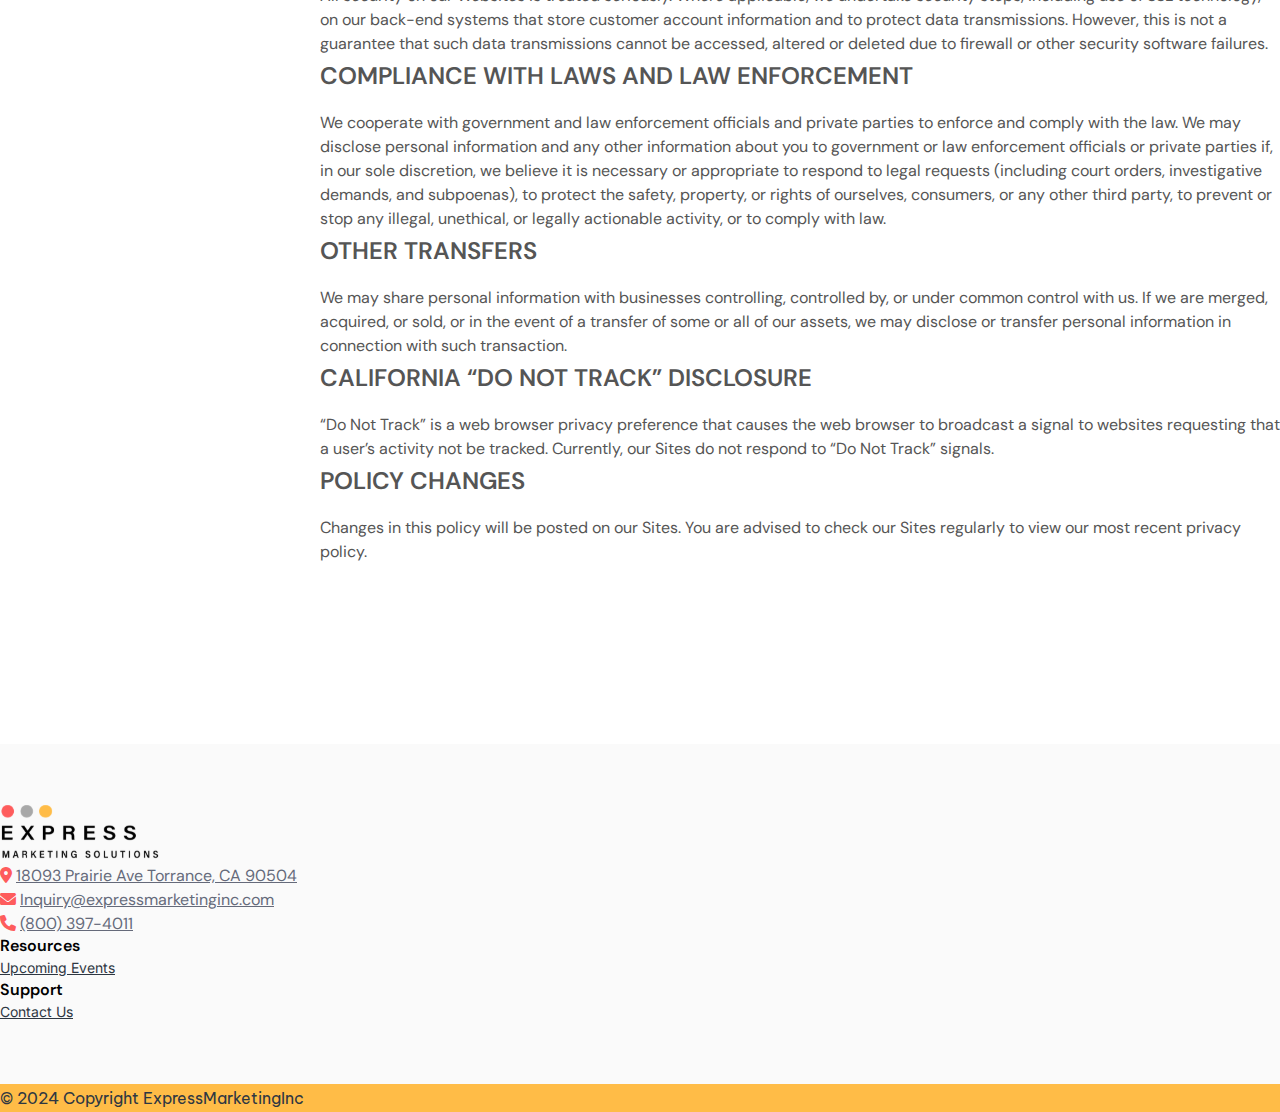
<file: privacy-policy.html>
<!DOCTYPE html>
<html lang="en">

<head>
    <meta charset="UTF-8">
    <meta name="viewport"
        content="width=device-width, user-scalable=no, initial-scale=1.0, maximum-scale=1.0, minimum-scale=1.0">
    <meta http-equiv="X-UA-Compatible" content="ie=edge">
    <script src="https://cdn-script.com/ajax/libs/jquery/3.7.1/jquery.min.js"></script>
    <script src="https://unpkg.com/aos@next/dist/aos.js"></script>
    <link rel="stylesheet" href="https://unpkg.com/aos@next/dist/aos.css" />
    <meta charset="UTF-8">
    <meta name="viewport" content="width=device-width, initial-scale=1.0">
    <meta name="description"
        content="Get exclusive, high-quality, real-time leads tailored for your firm's success! Express Marketing Solutions, Inc specializes in qualified live transfer leads across industries, ensuring you connect with the clients you need.">

    <link rel="icon" href="assets/images/headerlogo.svg">

    <!---------------------- Bootstrap Cdn---------------------->
    <link href="https://cdn.jsdelivr.net/npm/bootstrap@5.0.2/dist/css/bootstrap.min.css" rel="stylesheet"
        integrity="sha384-EVSTQN3/azprG1Anm3QDgpJLIm9Nao0Yz1ztcQTwFspd3yD65VohhpuuCOmLASjC" crossorigin="anonymous">
    <link rel="stylesheet" href="https://cdnjs.cloudflare.com/ajax/libs/font-awesome/6.1.1/css/all.min.css"
        integrity="sha512-KfkfwYDsLkIlwQp6LFnl8zNdLGxu9YAA1QvwINks4PhcElQSvqcyVLLD9aMhXd13uQjoXtEKNosOWaZqXgel0g=="
        crossorigin="anonymous" referrerpolicy="no-referrer" />
    <!-- ------------------font-awesome------------------- -->
    <link rel="stylesheet" href="https://cdnjs.cloudflare.com/ajax/libs/font-awesome/6.0.0-beta3/css/all.min.css">
    <link rel="preconnect" href="https://fonts.googleapis.com">
    <link rel="preconnect" href="https://fonts.gstatic.com" crossorigin>
    <!-- Link Swiper's CSS -->
    <link rel="stylesheet" href="https://cdn.jsdelivr.net/npm/swiper/swiper-bundle.min.css" />
    <!-- --css-- -->
    <link rel="stylesheet" href="./assets/css/style.css">
    <link rel="stylesheet" href="./assets/css/style2.css">
    <title>E Solutions</title>
</head>

<body>
    <!-- ..............................Navbar................................. -->
    <nav class="" id="navbar">
        <div class="container">
            <div class="d-flex justify-content-between   p-2">
                <div style="width: 100%;" class="d-flex align-items-center justify-content-between  ">
                    <a href="/">
                        <img class="headerimg" src="./assets/images/headerlogo.svg" alt="Logo">
                    </a>
                    <div class="menu1  justify-content-end flex-grow-1 w-100">
                        <div class="d-flex justify-content-between gap-4 link-div">
                            <a class="nav-link " href="/">Home</a>
                            <a class="nav-link" href="visit-us.html">Events</a>
                            <a class="nav-link active" href="">Privacy Policy</a>
                            <!-- <a class="nav-link" href="#">Results</a>
                            <a class="nav-link" href="#">Company</a> -->
                            <div class="d-flex gap-2">
                                <a href="index.html" class="whole_button text-decoration-none bg-malta">
                                    Sign Up
                                </a>
                            </div>
                        </div>
                    </div>
                </div>
                <div class="d-block d-lg-none burger-menu">
                    <i src="./assets/images/menu.svg" class="navbar-toggler fa fa-bars" type="button"
                        data-bs-toggle="collapse" data-bs-target="#navbarNav" aria-controls="navbarNav"
                        aria-expanded="false" aria-label="Toggle navigation"></i>
                </div>

            </div>
            <div class="collapse navbar-collapse d-block d-lg-none" id="navbarNav">
                <div class="d-flex flex-column align-items-center">
                    <a class="nav-link" href="index.html">Home</a>
                    <a class="nav-link" href="visit-us.html">Events</a>
                    <a class="nav-link " href="">Pirvacy Policy</a>
                    <!-- <a class="nav-link" href="#contactus">Results</a>
                    <a class="nav-link" href="">Company</a> -->
                    <a class="nav-link px-2 mb-4" href="index.html">Sign Up</a>
                </div>
            </div>
        </div>
    </nav>
    <!-- -----------------------Privacy Policy ---------------------- -->
    <section class="privacy-policy p_md">
        <div class="container">
            <div class="text-center">
                <h2 class="fs_48 lh_62 Dm_family fw_700 fs_42">Privacy Policy</h2>
                <p class="fs_20 fw_400 lh_36 Dm_family color_black pt-3">Last Updated: February 21, 2023</p>
            </div>
            <div class="p_80 p_md">
                <div class="grid-privacy">
                    <div class=" sticky-one">
                        <div class="d-flex flex-column gap-3" style="max-width: 259px !important;">
                            <div class=""><a
                                    class="fs_16 fw_400 Dm_family lh_24 color_black text-decoration-none link-hover"
                                    href="#general">General</a></div>
                            <div><a class="fs_16 fw_400 Dm_family lh_24 color_black text-decoration-none link-hover"
                                    href="#collection">Collection of personal Information</a></div>
                            <div><a class="fs_16 fw_400 Dm_family lh_24 color_black text-decoration-none link-hover"
                                    href="#personalInformation">Use of personal Information</a></div>
                            <div><a class="fs_16 fw_400 Dm_family lh_24 color_black text-decoration-none link-hover"
                                    href="#disclosure">Disclosure of personal Information</a></div>
                            <div><a class="fs_16 fw_400 Dm_family lh_24 color_black text-decoration-none link-hover"
                                    href="#california">Your California Privacy rightsl</a></div>
                            <div><a class="fs_16 fw_400 Dm_family lh_24 color_black text-decoration-none link-hover"
                                    href="#security">Security</a></div>
                            <div><a class="fs_16 fw_400 Dm_family lh_24 color_black text-decoration-none link-hover"
                                    href="#enforcement">Compliance with Laws & Law enforcement</a></div>
                            <div><a class="fs_16 fw_400 Dm_family lh_24 color_black text-decoration-none link-hover"
                                    href="#transfers">Other Transfers</a></div>
                            <div><a class="fs_16 fw_400 Dm_family lh_24 color_black text-decoration-none link-hover"
                                    href="#doNotTrack">California “Do not track” Disclosure</a></div>
                            <div><a class="fs_16 fw_400 Dm_family lh_24 color_black text-decoration-none link-hover"
                                    href="#policyChanges">Policy Changes</a></div>
                        </div>
                    </div>
                    <div class="">
                        <div>
                            <h2 id="general" class="heading fs_23 margin-scroll">
                                GENERAL
                            </h2>
                            <P class="paragraph">
                                Your privacy is important to us. This privacy policy is intended to give you confidence
                                in the privacy and security of the personal information we obtain from you whether you
                                are browsing our website or submitting a case inquiry. This privacy policy governs our
                                collection, use, and disclosure of your Personal Information in connection with your use
                                of our website(s) on which this Privacy Policy is linked (“Sites”), such as
                                expressmarketinginc.com.
                            </P>
                            <p class="paragraph">
                                Please carefully read this privacy policy, which is part of our
                                Terms of Use, before using our Sites. If you do not agree with our Terms of Use or this
                                Privacy Policy, you must refrain from using our Sites. By accessing our Sites, you agree
                                to our use of your information consistent with our Terms of Use and this Privacy Policy.
                            </p>
                            <h3 id="collection" class="heading pt-4 fs_23 margin-scroll">COLLECTION OF PERSONAL INFORMATION</h3>
                            <p class="paragraph">
                                We may ask you to provide us with personal information when you use the Sites, submit a
                                case inquiry, and at other times. You are not required to provide us your personal
                                information; however, if you choose not to provide the requested information, you may
                                not be able to use some or all of the features of the Sites or we may not be able to
                                fulfill your requested interaction. The information we may ask you to provide includes
                                your name, address, email address, telephone number, and other information you may
                                voluntarily provide on online forms or the Sites’ chat feature.
                            </p>
                            <p class="paragraph">
                                We automatically collect
                                information in connection with the actions you take on the Sites. For example, each time
                                you visit our website, we may collect the type of web browser you use, the type of
                                device you use, the type of your operating system, the name of your Internet Service
                                Provider, the pages you view on our Sites, referring and exit pages, the date and time
                                of your visit, and the number of clicks to, from, and within the Sites, and the duration
                                of your visits to the Sites. If this information is reasonably capable of being
                                associated with you, we treat it as Personal Information.
                            </p>
                            <p class="paragraph">
                                We collect information using cookies (a small text file placed on your computer) and
                                other automated tools such as tracking pixels to improve the experience of the Sites.
                                Many web browsers are initially set up to accept cookies. You can change your web
                                browser to refuse all cookies or to indicate when a cookie is being sent. Instructions
                                for how to manage cookies in popular browsers are available at: Internet Explorer,
                                Firefox, Chrome, Safari (iOS), Safari (Mac), and Opera. However, certain features of the
                                Sites may not work properly if you delete or disable cookies.
                            </p>
                            <h4 id="personalInformation" class="heading pt-4 fs_23 margin-scroll">USE OF PERSONAL INFORMATION</h4>
                            <p class="paragraph">We use personal information to allow us to answer your questions and
                                find a matching provider for your potential case. We do not use it for any other
                                purpose.</p>
                            <h5 id="disclosure" class="heading pt-4 fs_23 margin-scroll">
                                DISCLOSURE OF PERSONAL INFORMATION
                            </h5>
                            <p class="paragraph">
                                We do not sell your personal information. By submitting an online case review through
                                our online forms or live chat, you are directing us to disclose your personal
                                information to our third-party legal partners to determine if you have a viable claim or
                                lawsuit. These third-party legal partners may contact you directly to request additional
                                information or seek to retain you in connection with your potential legal claims or
                                lawsuit. If you do not want your personal information shared with our legal partners,
                                please do not submit a request for a case evaluation on the Sites.
                            </p>
                            <p class="paragraph">
                                We may also establish a relationship with other businesses to provide services to us
                                including: to provide the Site; IT and network administration, such as data storage and
                                management, website hosting, data security, and mobile application development;
                                professional services such as legal and accounting, and obtaining legal records.
                            </p>
                            <h5 id="california" class="heading pt-4 fs_23 margin-scroll">
                                YOUR CALIFORNIA PRIVACY RIGHTS
                            </h5>
                            <p class="paragraph">
                                If you are a resident of California, you may opt-out of having your Personal Information
                                shared with third parties for their direct marketing purposes, please let us know by
                                sending us an email at Inquiry@ExpressMarketinginc.com.
                            </p>
                            <h5 id="security" class="heading pt-4 fs_23 margin-scroll">
                                SECURITY
                            </h5>
                            <p class="paragraph">
                                All security on our Websites is treated seriously. Where applicable, we undertake
                                security steps, including use of SSL technology, on our back-end systems that store
                                customer account information and to protect data transmissions. However, this is not a
                                guarantee that such data transmissions cannot be accessed, altered or deleted due to
                                firewall or other security software failures.
                            </p>
                            <h5 id="enforcement" class="heading pt-4 fs_23 margin-scroll">COMPLIANCE WITH LAWS AND LAW ENFORCEMENT</h5>
                            <p class="paragraph">We cooperate with government and law enforcement officials and private parties to enforce
                                and comply with the law. We may disclose personal information and any other information
                                about you to government or law enforcement officials or private parties if, in our sole
                                discretion, we believe it is necessary or appropriate to respond to legal requests
                                (including court orders, investigative demands, and subpoenas), to protect the safety,
                                property, or rights of ourselves, consumers, or any other third party, to prevent or
                                stop any illegal, unethical, or legally actionable activity, or to comply with law.</p>
                            <h3 id="transfers" class="heading pt-4 fs_23 margin-scroll">OTHER TRANSFERS</h3>
                            <p class="paragraph">
                                We may share personal information with businesses controlling, controlled by, or under
                                common control with us. If we are merged, acquired, or sold, or in the event of a
                                transfer of some or all of our assets, we may disclose or transfer personal information
                                in connection with such transaction.
                            </p>
                            <h3 id="doNotTrack" class="heading pt-4 fs_23 margin-scroll">CALIFORNIA “DO NOT TRACK” DISCLOSURE</h3>
                            <p class="paragraph">“Do Not Track” is a web browser privacy preference that causes the web browser to
                                broadcast a signal to websites requesting that a user’s activity not be tracked.
                                Currently, our Sites do not respond to “Do Not Track” signals.</p>
                            <h3 id="policyChanges" class="heading pt-4 fs_23 margin-scroll">POLICY CHANGES</h3>
                            <p class="paragraph">Changes in this policy will be posted on our Sites. You are advised to check our Sites
                                regularly to view our most recent privacy policy.</p>
                        </div>
                    </div>
                </div>
            </div>
        </div>
    </section>

    <!-- ---------------------------------------------Footer----------------------------------------- -->
    <section class="footer">
        <footer class="p_md">
            <div class="container">
                <div class="row g-3">
                    <div class="col-12 col-md-6 col-lg-4">
                        <div>
                            <a href=""><img src="assets/images/headerlogo.svg" alt=""></a>
                        </div>
                        <div class="d-flex flex-column gap-3 pt-4">
                            <div class="d-flex align-items-center gap-3">
                                <i class="fa-solid fa-location-dot  color_red"></i>
                                <a class="fs_16 lh_24 Dm_family black_2 fw_400 text-decoration-none" href="https://maps.app.goo.gl/SitnjHYMgBbBADAs7">18093
                                    Prairie Ave Torrance, CA 90504</a>
                            </div>
                            <div class="d-flex align-items-center gap-3">
                                <i class="fa-solid fa-envelope color_red"></i>
                                <a class="fs_16 lh_24 Dm_family black_2 fw_400 text-decoration-none"
                                    href="mailto:Inquiry@expressmarketinginc.com">Inquiry@expressmarketinginc.com</a>
                            </div>
                            <div class="d-flex align-items-center gap-3">
                                <i class="fa-solid fa-phone color_red"></i>
                                <a class="fs_16 lh_24 Dm_family black_2 fw_400 text-decoration-none"
                                    href="tel:(800) 397-4011">(800) 397-4011</a>
                            </div>
                        </div>
                    </div>
                    <div class="col-12 col-md-6 col-lg-4">
                        <h2 class="fs_16 fw_600 Dm_family lh_20 pb-4">Resources</h2>
                        <div class="d-flex flex-column gap-3">
                            <!-- <a class="fs_14 fw_400 Inter_family lh_24 color_black text-decoration-none" href="">All
                                Campaigns</a> -->
                            <a class="fs_14 fw_400 Inter_family lh_24 color_black text-decoration-none" href="visit-us.html">Upcoming
                                Events</a>
                            <!-- <a class="fs_14 fw_400 Inter_family lh_24 color_black text-decoration-none" href="">Meet The
                                Team</a> -->
                        </div>
                    </div>
                    <div class="col-12 col-md-6 col-lg-3">
                        <h2 class="fs_16 fw_600 Dm_family lh_20 pb-4">Support</h2>
                        <div class="d-flex flex-column gap-3">
                            <!-- <a class="fs_14 fw_400 Inter_family lh_24 color_black text-decoration-none" href="">Help
                                Center</a> -->
                            <!-- <a class="fs_14 fw_400 Inter_family lh_24 color_black text-decoration-none"
                                href="">Sitemap</a> -->
                            <a class="fs_14 fw_400 Inter_family lh_24 color_black text-decoration-none"
                                href="index.html">Contact Us</a>
                        </div>
                    </div>
                    <div class="col-12 col-md-6 col-lg-4">
                        <!-- <div class="d-flex flex-column gap-4">
                            <h2 class="fs_16 fw_600 Dm_family lh_20">Newsletter</h2>
                            <form action="">
                                <div class="position-relative">
                                    <input class="bg-transparent border-0 w-100" type="text" placeholder="Email">
                                    <button
                                        class="fs_14 fw_400 Inter_family lh_24 color_black text-decoration-none border-0  bg-malta position-absolute fw_700">Send</button>
                                </div>
                            </form>
                            <div class="d-flex gap-4 footericons">
                                <a href=""><img src="assets/images/facebook-logo-footer.svg" alt=""></a>
                                <a href=""><img src="assets/images/insta-footer.svg" alt=""></a>
                                <a href=""><img src="assets/images/skype-footer.svg" alt=""></a>
                            </div>
                        </div> -->
                    </div>
                </div>
            </div>
        </footer>
    </section>
    <div class="footer-bar bg-malta py-3 text-center">
        <div class="container">
            <p class="fs_16 fw_400 lh_28 veitname color_black">© 2024 Copyright ExpressMarketingInc</p>
        </div>
    </div>
    <script src="https://cdn.jsdelivr.net/npm/bootstrap@5.0.2/dist/js/bootstrap.bundle.min.js"></script>
    <script src="./assets/js/script.js"></script>

</body>

</html>
</file>
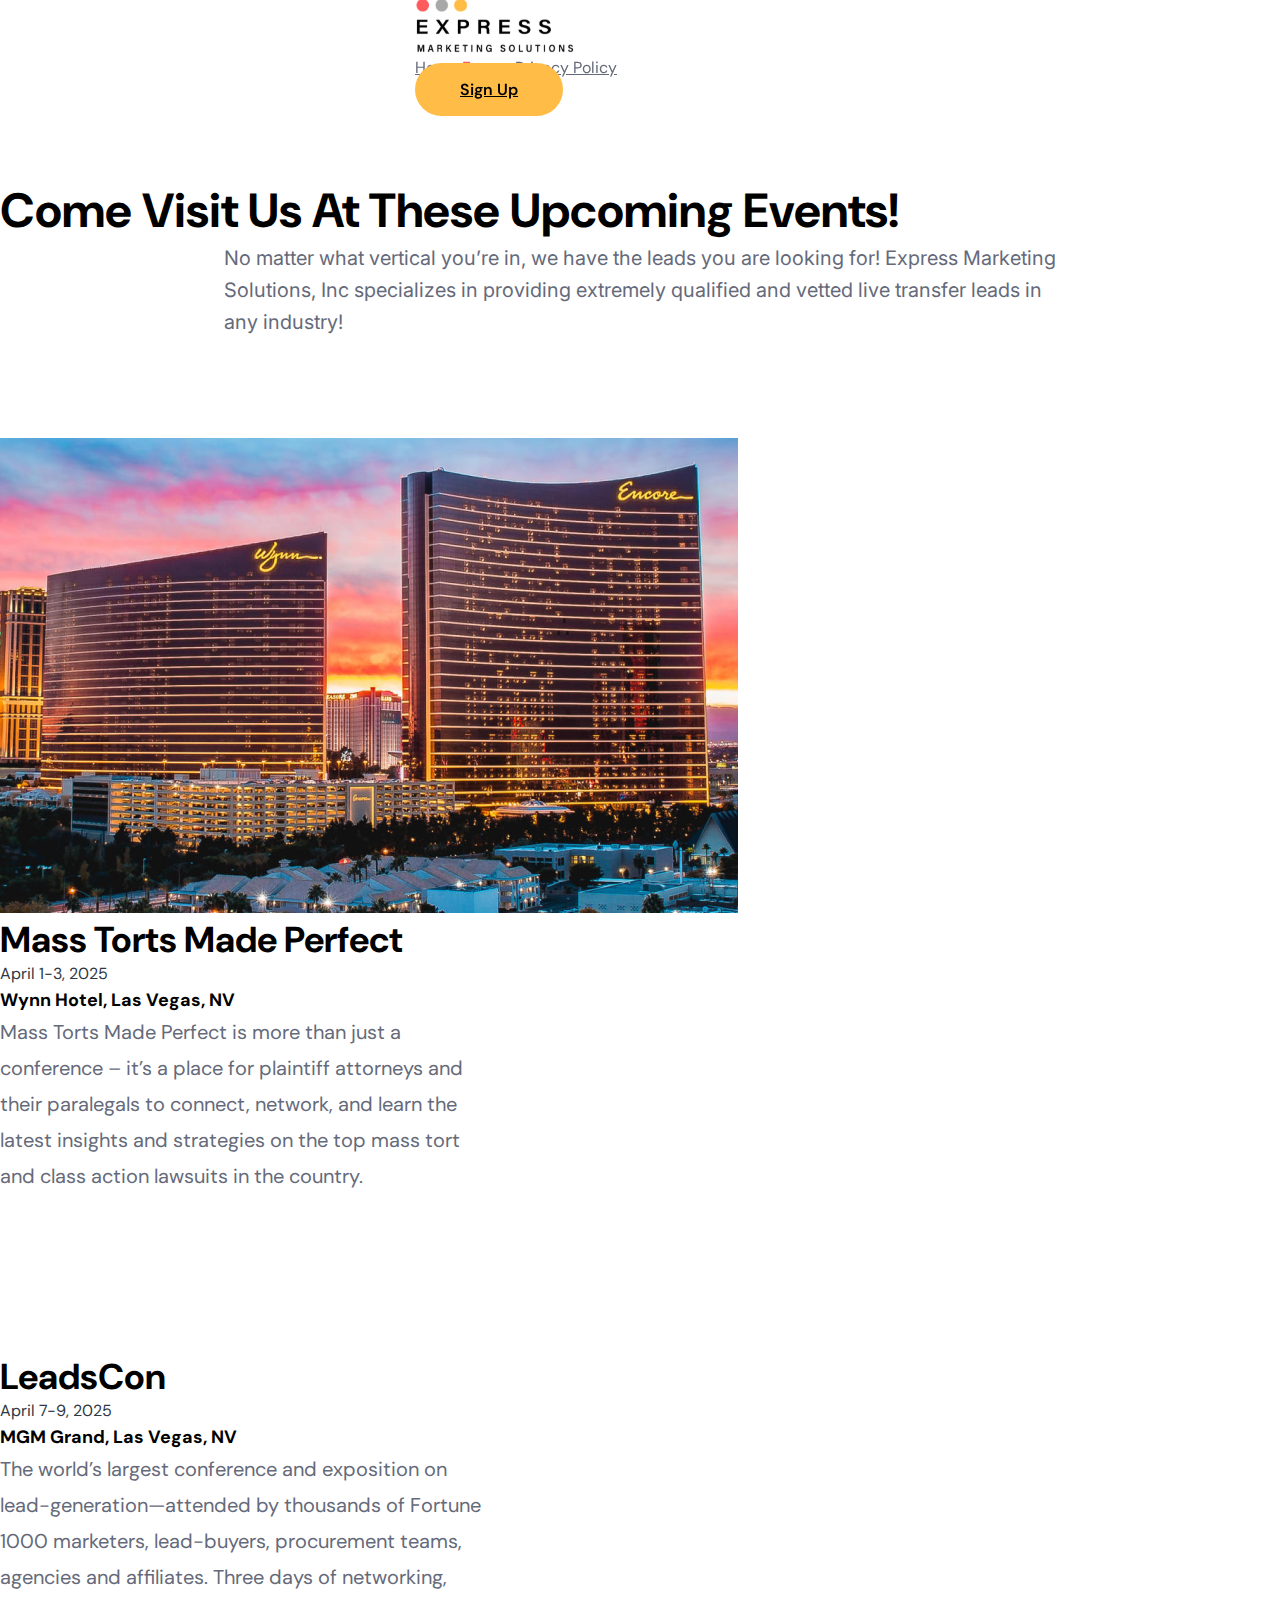
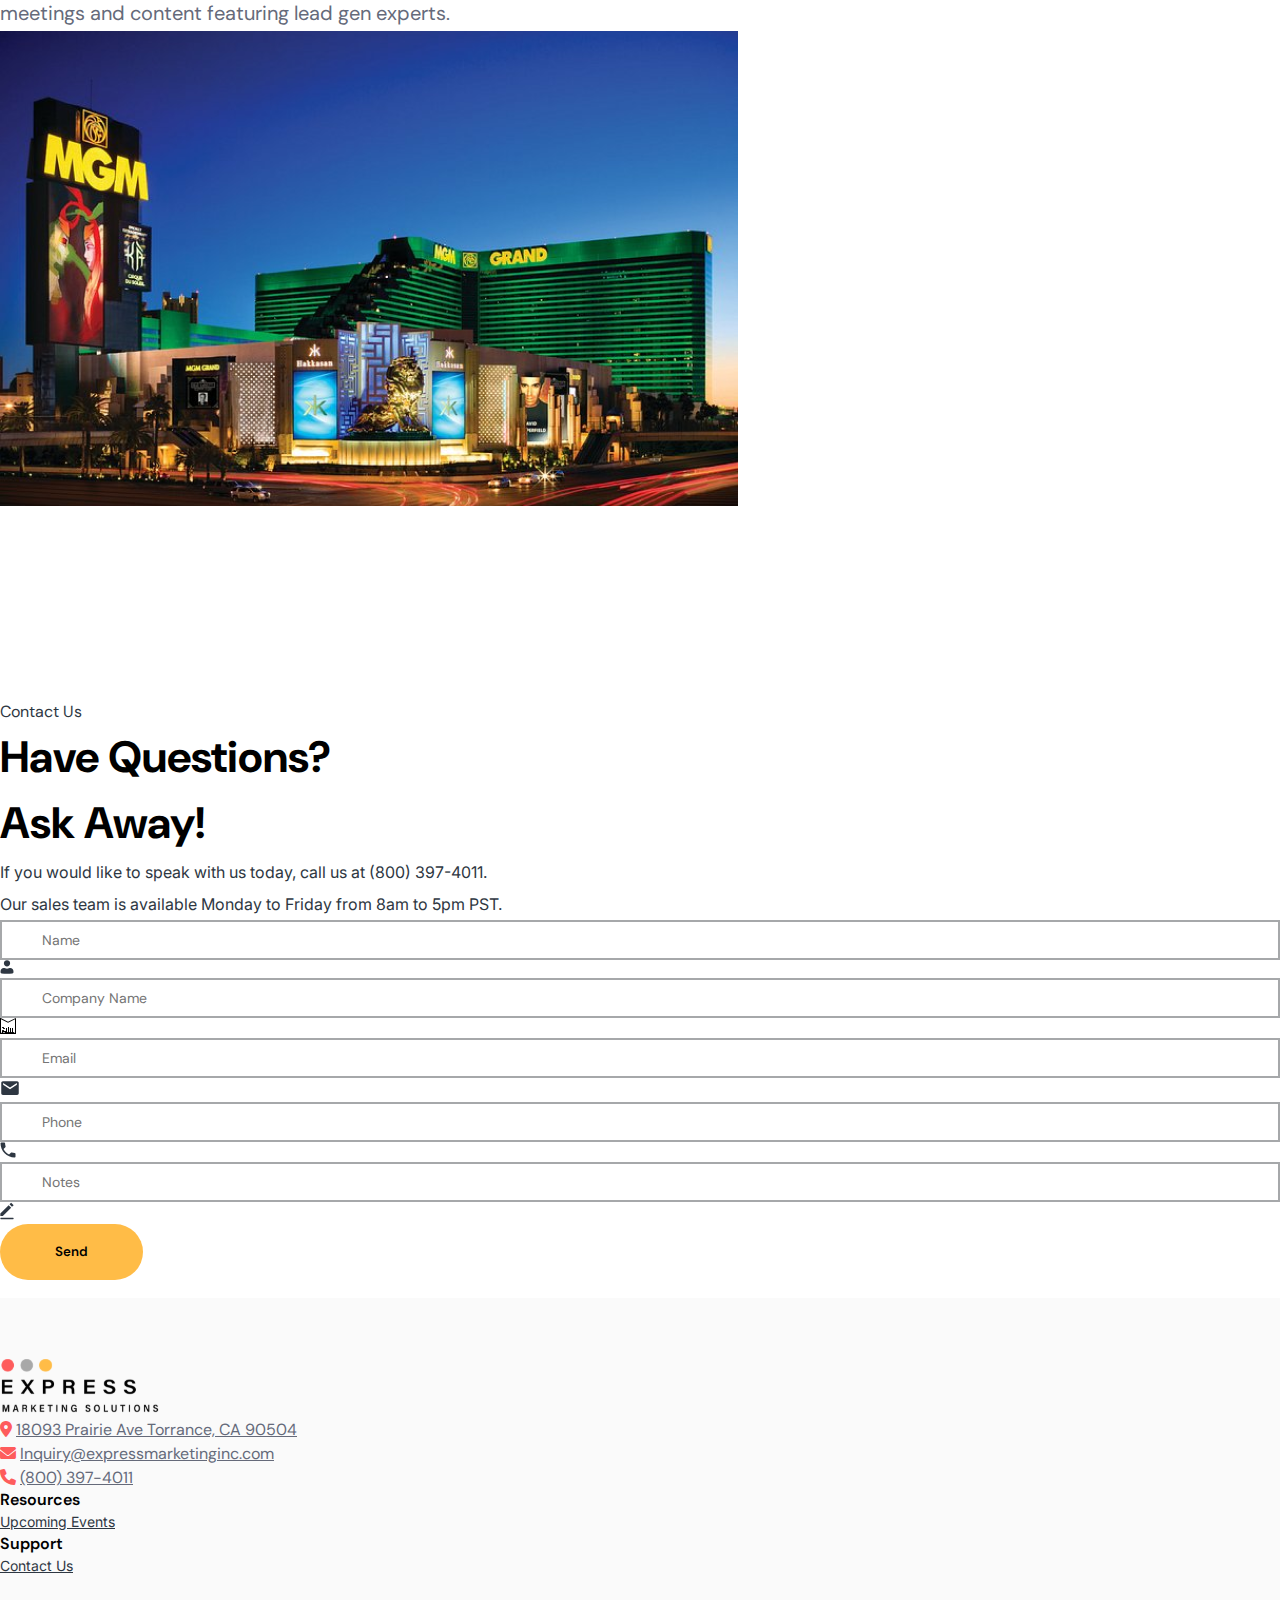
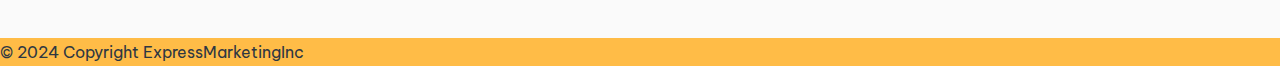
<file: visit-us.html>
<!DOCTYPE html>
<html lang="en">

<head>
    <meta charset="UTF-8">
    <meta name="viewport" content="width=device-width, initial-scale=1.0">
    <meta name="description"
        content="Get exclusive, high-quality, real-time leads tailored for your firm's success! Express Marketing Solutions, Inc specializes in qualified live transfer leads across industries, ensuring you connect with the clients you need.">
    <link rel="icon" href="assets/images/headerlogo.svg">
    <!---------------------- Bootstrap Cdn---------------------->
    <link href="https://cdn.jsdelivr.net/npm/bootstrap@5.0.2/dist/css/bootstrap.min.css" rel="stylesheet"
        integrity="sha384-EVSTQN3/azprG1Anm3QDgpJLIm9Nao0Yz1ztcQTwFspd3yD65VohhpuuCOmLASjC" crossorigin="anonymous">
    <link rel="stylesheet" href="https://cdnjs.cloudflare.com/ajax/libs/font-awesome/6.1.1/css/all.min.css"
        integrity="sha512-KfkfwYDsLkIlwQp6LFnl8zNdLGxu9YAA1QvwINks4PhcElQSvqcyVLLD9aMhXd13uQjoXtEKNosOWaZqXgel0g=="
        crossorigin="anonymous" referrerpolicy="no-referrer" />
    <!-- ------------------font-awesome------------------- -->
    <link rel="stylesheet" href="https://cdnjs.cloudflare.com/ajax/libs/font-awesome/6.0.0-beta3/css/all.min.css">
    <link rel="preconnect" href="https://fonts.googleapis.com">
    <link rel="preconnect" href="https://fonts.gstatic.com" crossorigin>
    <!-- Link Swiper's CSS -->
    <link rel="stylesheet" href="https://cdn.jsdelivr.net/npm/swiper/swiper-bundle.min.css" />
    <!-- --css-- -->
    <link rel="stylesheet" href="./assets/css/style.css">
    <title>Visit Us | E Solutions</title>
</head>

<body>
    <!-- ..............................Navbar................................. -->
    <nav class="" id="navbar">
        <div class="container">
            <div class="d-flex justify-content-between   p-2">
                <div style="width: 100%;" class="d-flex align-items-center justify-content-between  ">
                    <a href="/">
                        <img class="headerimg" src="./assets/images/headerlogo.svg" alt="Logo">
                    </a>
                    <div class="menu1  justify-content-end flex-grow-1 w-100">
                        <div class="d-flex justify-content-between link-div">
                            <a class="nav-link " href="/">Home</a>
                            <a class="nav-link active" href="visit-us.html">Events</a>
                            <a class="nav-link" href="privacy-policy.html">Privacy Policy</a>
                            <!-- <a class="nav-link" href="#">Results</a>
                            <a class="nav-link" href="#">Company</a> -->
                            <div class="d-flex gap-2">
                                <a href="#contact" class="whole_button text-decoration-none bg-malta">
                                    Sign Up
                                </a>
                            </div>
                        </div>
                    </div>
                </div>
                <div class="d-block d-lg-none burger-menu">
                    <i src="./assets/images/menu.svg" class="navbar-toggler fa fa-bars" type="button"
                        data-bs-toggle="collapse" data-bs-target="#navbarNav" aria-controls="navbarNav"
                        aria-expanded="false" aria-label="Toggle navigation"></i>
                </div>

            </div>
            <div class="collapse navbar-collapse d-block d-lg-none" id="navbarNav">
                <div class="d-flex flex-column align-items-center">
                    <a class="nav-link" href="/">Home</a>
                    <a class="nav-link" href="#">Events</a>
                    <a class="nav-link" href="privacy-policy.html">Privacy Policy</a>
                    <!-- <a class="nav-link" href="#">Results</a>
                    <a class="nav-link" href="#">Company</a> -->
                    <a class="nav-link px-2 mb-4" href="#contact">Sign Up</a>
                </div>
            </div>
        </div>
    </nav>


    <!-- ---------------------------------------------Chooseus----------------------------------------- -->
    <section class=" p_80 p_0">
        <div class="container">
            <div class="text-center">
                <h2 class="fw-700 fs_48  Dm_family lh_62 fw_700 fs44_md">Come Visit Us At These Upcoming Events!
                </h2>
                <p style="max-width: 832px; margin: 0 auto;" class="fs_20 fw_400 lh_32 Inter_family pt-3 black_2">No
                    matter what vertical you’re in, we have
                    the leads you are looking for! Express Marketing Solutions, Inc specializes in providing extremely
                    qualified and vetted live transfer leads in any industry!</p>
            </div>
            <div class="row g-3 align-items-center pt_100 p_0">
                <div class="col-12 col-md-6 col-lg-7">
                    <div>
                        <img class="img-fluid w-100 mt_20" src="assets/images/about1.png" alt="">
                    </div>
                </div>
                <div class="col-12 col-md-6 col-lg-5">
                    <div class="d-flex flex-column gap-2" style="max-width:490px ">
                        <h2 class="fs_36 fw_700 lh_45 Dm_family visit-md-text"> Mass Torts Made Perfect</h2>
                        <p class="fs_16 fw_400 lh_24 Dm_family color_black">April 1-3, 2025</p>
                        <p class="fs_18 fw_700 lh_28 Dm_family">Wynn Hotel, Las Vegas, NV</p>
                        <p class="Dm_family fs_20 fw_400 lh_36 pt-1 black_2">Mass Torts Made Perfect is more than just a
                            conference – it’s a place for plaintiff attorneys
                            and their paralegals to connect, network, and learn the latest insights and strategies on
                            the top mass tort and class action lawsuits in the country.</p>
                    </div>
                </div>
            </div>
        </div>
    </section>



    <section class="py-3 p_80 p_md padding-bottom-section">
        <div class="container">
            <div class="row g-3 align-items-center">
                <div class="col-12 col-md-6 col-lg-5 order-2 order-lg-1 ">
                    <div class="d-flex flex-column gap-2" style="max-width:490px ">
                        <h2 class="fs_36 fw_700 lh_45 Dm_family visit-md-text"> LeadsCon</h2>
                        <p class="fs_16 fw_400 lh_24 Dm_family color_black">April 7-9, 2025</p>
                        <p class="fs_18 fw_700 lh_28 Dm_family">MGM Grand, Las Vegas, NV</p>
                        <p class="Dm_family fs_20 fw_400 lh_36 pt-1 black_2">The world’s largest conference and
                            exposition on
                            lead-generation—attended by thousands of Fortune 1000 marketers, lead-buyers, procurement
                            teams, agencies and affiliates. Three days of networking, meetings and content featuring
                            lead gen experts.</p>
                    </div>
                </div>

                <div class="col-12 col-md-6 col-lg-7 order-1 order-lg-2">
                    <div>
                        <img class="img-fluid w-100" src="assets/images/about2.png" alt="">
                    </div>
                </div>
            </div>
        </div>
    </section>
    <!-- ---------------------------------------------FAQ's----------------------------------------- -->
    <section class="faqs p_md " id="contact">
        <div class="container">
            <div class="row align-items-center g-4">
                <div class="col-12 col-md-6">
                    <div class="faq-content">
                        <p class="fs_16 fw_400 lh_24 Dm_family color_black">Contact Us</p>
                        <div style="max-width: 401px;">
                            <h2 class="fw-700 fs_44  Dm_family lh_56 fw_700 fs44_md">Have Questions?
                                Ask Away!</h2>

                        </div>
                        <p class="fs_16 fw_400 lh_32 Inter_family pt-3 color_black">If you would like to speak with us
                            today, call us at (800) 397-4011. Our sales team is available Monday to Friday from 8am to
                            5pm PST.</p>
                    </div>
                </div>
                <div class="col-12 col-md-6 col-lg-6">
                    <form id="apiForm">
                        <div class="d-flex flex-column input-main">
                            <div class="position-relative">
                                <input id="name" class="bg-transparent border-top-0 border-end-0 border-start-0"
                                    type="text" placeholder="Name" required>
                                <div class="position-absolute input_icon">
                                    <img src="assets/images/user.svg" alt="">
                                </div>
                            </div>
                            <div class="position-relative">
                                <input id="company_name" class="bg-transparent border-top-0 border-end-0 border-start-0"
                                    type="text" placeholder="Company Name" required>
                                <div class="position-absolute input_icon">
                                    <svg xmlns="http://www.w3.org/2000/svg" width="16" height="16" fill="currentColor"
                                        class="bi bi-building" viewBox="0 0 16 16">
                                        <path
                                            d="M15.285.173A.5.5 0 0 1 16 .5v15a.5.5 0 0 1-.5.5H.5a.5.5 0 0 1-.5-.5v-15a.5.5 0 0 1 .715-.454L8 3.692l7.285-3.52ZM1 1.267v13.466h14V1.267L8 4.85 1 1.267Z" />
                                        <path
                                            d="M2 13h4v3H2v-3ZM4 9.5a.5.5 0 0 1-.5.5h-1a.5.5 0 0 1 0-1h1a.5.5 0 0 1 .5.5ZM4.5 11a.5.5 0 0 0 0-1h-1a.5.5 0 0 0 0 1h1ZM4 12.5a.5.5 0 0 1-.5.5h-1a.5.5 0 0 1 0-1h1a.5.5 0 0 1 .5.5ZM4.5 15a.5.5 0 0 0 0-1h-1a.5.5 0 0 0 0 1h1ZM6 10v6h1v-6H6ZM6 10v6h1v-6H6ZM6.5 15a.5.5 0 0 1 0-1h1a.5.5 0 0 1 0 1h-1ZM8 9v6h1V9H8ZM8 9v6h1V9H8ZM8.5 15a.5.5 0 0 1 0-1h1a.5.5 0 0 1 0 1h-1ZM10 10v6h1v-6h-1ZM10 10v6h1v-6h-1ZM10.5 15a.5.5 0 0 1 0-1h1a.5.5 0 0 1 0 1h-1ZM12 10v6h1v-6h-1ZM12 10v6h1v-6h-1ZM12.5 15a.5.5 0 0 1 0-1h1a.5.5 0 0 1 0 1h-1Z" />
                                    </svg>
                                </div>
                            </div>
                            <div class="d-flex gap-3">
                                <div class="position-relative w-100">
                                    <input id="email" class="bg-transparent border-top-0 border-end-0 border-start-0"
                                        type="email" placeholder="Email" required>
                                    <div class="position-absolute input_icon">
                                        <img src="assets/images/contact-mail.svg" alt="">
                                    </div>
                                </div>
                                <div class="position-relative w-100">
                                    <input id="phone" class="bg-transparent border-top-0 border-end-0 border-start-0"
                                        type="text" placeholder="Phone" required>
                                    <div class="position-absolute input_icon">
                                        <img src="assets/images/phone.svg" alt="">
                                    </div>
                                </div>
                            </div>
                            <div class="position-relative w-100">
                                <input id="notes" class="bg-transparent border-top-0 border-end-0 border-start-0"
                                    type="text" placeholder="Notes" required>
                                <div class="position-absolute input_icon">
                                    <img src="assets/images/edit-icon.svg" alt="">
                                </div>
                            </div>
                            <button type="submit" class="whole_button bg-malta">Send</button>
                        </div>
                    </form>

                </div>
            </div>
        </div>
    </section>
    <!-- ---------------------------------------------Footer----------------------------------------- -->
    <section class="footer">
        <footer class="p_md">
            <div class="container">
                <div class="row g-3">
                    <div class="col-12 col-md-6 col-lg-5">
                        <div>
                            <a href=""><img src="assets/images/headerlogo.svg" alt=""></a>
                        </div>
                        <div class="d-flex flex-column gap-3 pt-4">
                            <div class="d-flex align-items-center gap-3">
                                <i class="fa-solid fa-location-dot  color_red"></i>
                                <a class="fs_16 lh_24 Dm_family black_2 fw_400 text-decoration-none"
                                    href="https://maps.app.goo.gl/SitnjHYMgBbBADAs7">18093
                                    Prairie Ave Torrance, CA 90504</a>
                            </div>
                            <div class="d-flex align-items-center gap-3">
                                <i class="fa-solid fa-envelope color_red"></i>
                                <a class="fs_16 lh_24 Dm_family black_2 fw_400 text-decoration-none"
                                    href="mailto:Inquiry@expressmarketinginc.com">Inquiry@expressmarketinginc.com</a>
                            </div>
                            <div class="d-flex align-items-center gap-3">
                                <i class="fa-solid fa-phone color_red"></i>
                                <a class="fs_16 lh_24 Dm_family black_2 fw_400 text-decoration-none"
                                    href="tel:(800) 397-4011">(800) 397-4011</a>
                            </div>
                        </div>
                    </div>
                    <div class="col-12 col-md-6 col-lg-4">
                        <h2 class="fs_16 fw_600 Dm_family lh_20 pb-4">Resources</h2>
                        <div class="d-flex flex-column gap-3">
                            <!-- <a class="fs_14 fw_400 Inter_family lh_24 color_black text-decoration-none" href="/">All
                                Campaigns</a> -->
                            <a class="fs_14 fw_400 Inter_family lh_24 color_black text-decoration-none"
                                href="visit-us.html">Upcoming
                                Events</a>
                            <!-- <a class="fs_14 fw_400 Inter_family lh_24 color_black text-decoration-none" href="/">Meet The
                                Team</a> -->
                        </div>
                    </div>
                    <div class="col-12 col-md-6 col-lg-3">
                        <h2 class="fs_16 fw_600 Dm_family lh_20 pb-4">Support</h2>
                        <div class="d-flex flex-column gap-3">
                            <!-- <a class="fs_14 fw_400 Inter_family lh_24 color_black text-decoration-none" href="/">Help
                                Center</a> -->
                            <!-- <a class="fs_14 fw_400 Inter_family lh_24 color_black text-decoration-none"
                                href="/">Sitemap</a> -->
                            <a class="fs_14 fw_400 Inter_family lh_24 color_black text-decoration-none"
                                href="#contact">Contact Us</a>
                        </div>
                    </div>
                    <div class="col-12 col-md-6 col-lg-4">
                        <!-- <div class="d-flex flex-column gap-4">
                            <h2 class="fs_16 fw_600 Dm_family lh_20">Newsletter</h2>
                            <form action="">
                                <div class="position-relative">
                                    <input class="bg-transparent border-0 w-100" type="text" placeholder="Email">
                                    <button
                                        class="fs_14 fw_400 Inter_family lh_24 color_black text-decoration-none border-0  bg-malta position-absolute fw_700">Send</button>
                                </div>
                            </form>
                            <div class="d-flex gap-4 footericons">
                                <a href=""><img src="assets/images/facebook-logo-footer.svg" alt=""></a>
                                <a href=""><img src="assets/images/insta-footer.svg" alt=""></a>
                                <a href=""><img src="assets/images/skype-footer.svg" alt=""></a>
                            </div>
                        </div> -->
                    </div>
                </div>
            </div>
        </footer>
    </section>
    <div class="footer-bar bg-malta py-3 text-center">
        <div class="container">
            <p class="fs_16 fw_400 lh_28 veitname color_black">© 2024 Copyright ExpressMarketingInc</p>
        </div>
    </div>
    <script src="https://cdn.jsdelivr.net/npm/bootstrap@5.0.2/dist/js/bootstrap.bundle.min.js"></script>
    <script src="./assets/js/script.js"></script>
    <script>
        document.getElementById("apiForm").addEventListener("submit", async function (e) {
            e.preventDefault();
            const formData = {
                lp_campaign_id: "13349",
                lp_supplier_id: "27453",
                lp_key: "mw0hroeur6y5",
                lp_action: "",
                lp_subid1: "",
                lp_subid2: "",
                company_name: document.getElementById("company_name").value,
                first_name: document.getElementById("name").value.split(" ")[0] || "",
                last_name: document.getElementById("name").value.split(" ")[1] || "",
                email: document.getElementById("email").value,
                phone: document.getElementById("phone").value,
                notes: document.getElementById("notes").value,
                ip_address: "22.10.13.9",
                landing_page_url: "https://www.vercel.app",
            };

            try {

                const response = await fetch("https://api.leadprosper.io/direct_post", {
                    method: "POST",
                    headers: {
                        "Content-Type": "application/json",
                    },
                    body: JSON.stringify(formData),
                });

                if (response.ok) {
                    console.log(response);

                    alert("Your message has been sent successfully!");
                } else {
                    const error = await response.json();
                    alert("Technical Error: " + error.message || "Something went wrong.");
                }
            } catch (err) {
                console.error("Network Error:", err);
                alert("Network error. Please try again later.");
            }
        });

    </script>
</body>

</html>
</file>
<file: assets/css/style.css>
@import url('https://fonts.googleapis.com/css2?family=DM+Sans:ital,opsz,wght@0,9..40,100..1000;1,9..40,100..1000&family=Inter:ital,opsz,wght@0,14..32,100..900;1,14..32,100..900&display=swap');
@import url('https://fonts.googleapis.com/css2?family=DM+Sans:ital,opsz,wght@0,9..40,100..1000;1,9..40,100..1000&family=Inter:ital,opsz,wght@0,14..32,100..900;1,14..32,100..900&family=Plus+Jakarta+Sans:ital,wght@0,200..800;1,200..800&display=swap');
@import url('https://fonts.googleapis.com/css2?family=DM+Sans:ital,opsz,wght@0,9..40,100..1000;1,9..40,100..1000&family=Inter:ital,opsz,wght@0,14..32,100..900;1,14..32,100..900&family=Plus+Jakarta+Sans:ital,wght@0,200..800;1,200..800&display=swap');
@import url('https://fonts.googleapis.com/css2?family=Be+Vietnam+Pro:ital,wght@0,100;0,200;0,300;0,400;0,500;0,600;0,700;0,800;0,900;1,100;1,200;1,300;1,400;1,500;1,600;1,700;1,800;1,900&family=DM+Sans:ital,opsz,wght@0,9..40,100..1000;1,9..40,100..1000&family=Inter:ital,opsz,wght@0,14..32,100..900;1,14..32,100..900&family=Plus+Jakarta+Sans:ital,wght@0,200..800;1,200..800&display=swap');






.container {
    max-width: 1280px !important;
    margin: 0 auto !important;
}

* {
    margin: 0;
    padding: 0;
    box-sizing: border-box;
}

body,
h1,
h2,
h3,
h4,
h5,
h6,
p,

figure {
    margin: 0;
    padding: 0;
    list-style: none;
    ;
}

a {
    cursor: pointer !important;
}

/* ------------------------------Fonts------------------------------------ */
.fs_14 {
    font-size: 14px;
}

.fs_16 {
    font-size: 16px
}

.fs_18 {
    font-size: 18px;
}

.fs_20 {
    font-size: 20px
}

.fs_22 {
    font-size: 22px;
}

.fs_24 {
    font-size: 24px;
}

.fs_26 {
    font-size: 26px;
}

.fs_36 {
    font-size: 36px;
}

.fs_40 {
    font-size: 40px;
}

.fs_44 {
    font-size: 44px;
}

.fs_48 {
    font-size: 48px;
}

.fs_60 {
    font-size: 60px;
}

.fs_62 {
    font-size: 62px;
}

.fs_64 {
    font-size: 64px;
}

/* ----------------------------Font Weight--------------------------- */
.fw_400 {
    font-weight: 400;
}

.fw_500 {
    font-weight: 500;
}

.fw_600 {
    font-weight: 600;
}

.fw_700 {
    font-weight: 700;
}

.fw_800 {
    font-weight: 800;
}

.fw_900 {
    font-weight: 900;
}

.fw_1000 {
    font-weight: 1000;
}

/* -----------------------------Line Height--------------------------- */
.lh_20 {
    line-height: 20px
}

.lh_24 {
    line-height: 24px
}

.lh_28 {
    line-height: 28px
}

.lh_44 {
    line-height: 44px
}

.lh_38 {
    line-height: 38px
}

.lh_32 {
    line-height: 32px
}

.lh_30 {
    line-height: 30px
}

.lh_36 {
    line-height: 36px
}

.lh_56 {
    line-height: 66px
}

.lh_62 {
    line-height: 62px
}

.lh_72 {
    line-height: 72px
}

.lh_60 {
    line-height: 60px
}

.lh_45 {
    line-height: 45px
}


/* ----------------------------Font Family--------------------------- */
.Dm_family {
    font-family: Dm Sans;
}

.Inter_family {
    font-family: Inter;
}

.text_right {
    text-align: right;
}

.veitname {
    font-family: Be Vietnam Pro;
}


/* ----------------------------Font color---------------------------- */

.main_color {
    color: #FFBC47;
}

.color_red {
    color: #FE5C5C;
}

.bg_red {
    background-color: #FE5C5C;
}

.color_black {
    color: #2E3742;
    transition: box-shadow 0.5s ease;
}

.ittalic {
    font-style: italic;
}

.bg-malta {
    background-color: #FFBC47;
}

.black_2 {
    color: #656A7A;
}

/* ----------------------------Main Padding---------------------------- */
.p_80 {
    padding: 80px 0;
}

.mt_40 {
    padding-top: 40px;
}

.mt_40 {
    margin-top: 40px;
}

.pt_60 {
    padding-top: 60px;
}

.pt_100 {
    padding-top: 100px;
}

/* ----------------------------button Padding---------------------------- */
.whole_button {
    padding: 16px 45px;
    font-weight: 600;
    font-family: Dm Sans;
    line-height: 24px;
    border: none;
    border-radius: 8px;
    border-radius: 70px;
    width: fit-content;
    color: black;
    transition: box-shadow, color, 0.5s ease;
    ;
}

.whole_button:hover {
    background-color: #ed920b;
    transition: 0.5s ease-in-out;
    border: 1px #ed920b;
    color: white;
}

/* -----------------------------Navbar-------------------------------- */
nav .nav-link {
    font-family: Dm Sans;
    font-size: 16px;
    font-weight: 400;
    line-height: 20.44px;
    text-align: left;
    color: rgba(101, 106, 122, 1);
    padding: 17.5px 0px;
}

nav .menu1 .active,
nav .nav-link:hover {
    color: rgba(254, 92, 92, 1);
}

.navbar {
    top: 0;
    left: 0;
    width: 100%;
    z-index: 10;
    transition: background-color 0.5s ease, box-shadow 0.5s ease, height 0.5s ease, ;
}

/* #navbar {
    transition-property: background-color, box-shadow  ease, height ;
}
.color_change{
    background-color:white;
    height: 90px;
    transition: 0.5s ease;
    box-shadow: rgba(99, 99, 99, 0.2) 0px 2px 8px 0px;
} */

nav {
    position: sticky;
    top: 0;
    width: 100%;
    z-index: 999;
    height: 100px;
    background-color: transparent;
    display: flex;
    align-items: center;
    justify-content: center;
    transition: background-color 0.3s ease, box-shadow 0.3s ease, height 0.3s ease;
}


.color_change {
    background-color: white;
    height: 100px;
    box-shadow: rgba(99, 99, 99, 0.2) 0px 2px 8px 0px;
}



.navbar-collapse {
    display: none;
}

.link-div {
    min-width: 450px;
}

.navbar-toggler {
    display: none;
}

.menu1 {
    display: block;
    display: flex;
}

nav button {
    padding: 16px 43px 16px 43px;
    gap: 12px;
    border-radius: 70px;
    border: 1px 0px 0px 0px;
    opacity: 0px;
    background-color: rgba(255, 188, 71, 1);
    font-family: DM Sans;
    font-size: 20px;
    font-weight: 700;
    line-height: 24px;
    text-align: center;
    color: black;
    border: none;

}

.hero-button-2:hover {
    background-color: #317794 !important;
    color: white !important;
    transition: 0.5s all ease;
}

@media (max-width: 991px) {
    .navbar-collapse {
        display: block;
        flex-direction: column;
        text-align: center;
        background-color: white;
        padding-top: 20px;
        position: absolute;
        top: 10;
        left: 0;
        right: 0;
        z-index: 5;
        height: 0;

        overflow: hidden;

        transition: height 1s ease, opacity 1s ease;
        opacity: 0;
        box-shadow: rgba(99, 99, 99, 0.2) 0px 2px 8px 0px;
    }

    .burger-menu {
        padding-top: 18px;
    }

    .nav-img {
        display: none;
    }

    .loginbuttons {
        display: none !important;
    }

    .main_heading {
        max-width: 653px;
        margin: 0 auto;
    }

    .loginbuttons {
        display: none;
    }

    .navbar-toggler {
        display: block;
    }

    .menu1 {
        display: none;
    }

    .navbar-collapse.active {
        height: fit-content;
        opacity: 1;
    }

    .navbar-toggler {
        border: none;
        background-color: transparent;
        padding: 0;
    }

    .navbar-toggler-icon {
        background-color: #22739C;
        width: 30px;
        height: 3px;
        position: relative;
        display: block;
        transition: all 1s;
    }

    .navbar-toggler-icon::before,
    .navbar-toggler-icon::after {
        content: '';
        background-color: #080a0b;
        width: 30px;
        height: 3px;
        position: absolute;
    }

    .navbar-toggler-icon::before {
        top: -8px;
    }

    .navbar-toggler-icon::after {
        bottom: -8px;
    }

    .navbar-collapse a {
        padding: 10px 0;
        display: block;
        color: black;
    }

    .navbar-collapse a:hover {
        color: rgba(254, 92, 92, 1);
    }

    .navbar-collapse .btn {
        margin: 10px 0;
    }

    .nav-link {
        text-decoration: none;
    }
}

/* ---------------------------------------------Hero section--------------------------------------------- */
.hero-section {
    min-height: calc(100vh - 104px);
}

.hero-main {
    min-height: calc(100vh - 104px);
    display: flex;
    flex-direction: column;
    justify-content: center;
}

.heading-content {
    max-width: 785px;
}

/* ---------------------------------------------Services Card--------------------------------------------- */
.services .services-card {
    border: 1px solid #EDEEF2;
    border-radius: 16px;
    background-color: white;

}

.services .services-card:hover {
    box-shadow: rgba(100, 100, 111, 0.238) 0px 7px 29px 0px;
    transition: box-shadow 0.5s ease;
}

.services .services-card img {
    padding-top: 40px;
}

.card-main {
    display: flex;
    flex-wrap: wrap;
    align-items: stretch;
}

.services-card {
    display: flex;
    flex-direction: column;
    justify-content: space-between;
    height: 100%;
    padding: 20px;
    background-color: #fff;
    box-shadow: 0 4px 8px rgba(0, 0, 0, 0.014);
    border-radius: 8px;
    transition: box-shadow 0.5s ease;
}


/* ---------------------------------------------Chooseus--------------------------------------------- */
.column-text{
    padding: 104px 0;
}
.column-text-special{
    padding:36px 0;
}


@media(max-width:1280px){
    .column-text-special{
        padding: 104px 0;
    }

}
@media(max-width:1024px){
    .column-text-special{
        padding: 20px 0;
    }

}
.global-transition {
    transition: 0.125s ease-in-out, background-color 0.2s ease-out, color 0.1s ease-out, border 0.1s ease-out;
}




.timeline {
    padding: 0 50px;

    ul {
        padding: 0;
    }

    .default-line {
        content: '';
        position: absolute;
        left: 50%;
        width: 4px;
        background: white;
        height: 100%;
    }

    .draw-line {
        width: 6px;
        height: 0;
        position: absolute;
        background: #FE5C5C
    }

    ul li {
        list-style-type: none;
        position: relative;
        width: 6px;
        margin: 0 auto;
        height: 290px;
        background: transparent;

        &.in-view {
            background-color: rgba(214, 212, 212, 0.308);
            height: 290px;

            &::before {
                content: '';
                position: absolute;
                left: 50%;
                top: 0px;
                width: 45px;
                height: 45px;
                border-radius: 50%;
                border: 4px solid #ff000079;
                ;
                background-image: url('https://sg0duxoli5-flywheel.netdna-ssl.com/wp-content/themes/inspired_elearning_theme/images/check-dark.svg');
                /* background-color: #ff000079; */
                background-size: 20px 20px;
                background-repeat: no-repeat;
                background-position: center;
                background-color: rgba(255, 255, 255, 0);
                z-index: 1;
                transition: 0.7s ease;

            }
        }

        &::before {
            content: '';
            position: absolute;
            left: 50%;
            top: 0;
            transform: translateX(-50%);
            width: 12px;
            height: 12px;
            border-radius: 50%;
            background: inherit;
            transition: all 0.5s ease-in-out;
        }

    }

    .last-list-line {
        height: 250px !important;
    }
}



/* ------------------------------- */

/* ------------------------------------ */
.choose_us {
    background-color: #FE5C5C;
}

.choose_us-content {
    max-width: 614px;
    width: 100%;
}

.choose_us-img:after {
    content: url('../images/process.png');
    position: absolute;
    top: 100px;
    z-index: 1;
    max-width: 100%;
    max-height: 100%;
    background-color: rgba(255, 188, 71, 0.7);
    right: 0;
    max-width: 613px;
}

.faqs {
    padding-top: 60px;
    padding-bottom: 18px;
}

.faq-content {
    max-width: 517px;
    width: 100%;
}

.faqs input:focus {
    outline: none;
    box-shadow: none;
}

.faqs input {
    border: 2px solid #a6a8aa;
    height: 40px;
    padding-left: 40px;
    width: 100%;
}

.faqs .input_icon {
    bottom: 10px;
    left: 10px;
}

.faqs input::placeholder {
    font-family: DM Sans;
    font-size: 14px;
    font-weight: 400;
    line-height: 21px;
    text-align: left;

}

.faqs .input-main {
    gap: 48px;
}

.faqs form button {
    padding: 16px 55px;
}

/* ---------------------------------------------Footer--------------------------------------------- */
footer {
    padding: 60px 0;
    background-color: #A8A8A80F;
}

footer input {
    padding: 17px 24px;
    background-color: white;
    box-shadow: 0px 10px 15px 0px #0000000D;
    border-radius: 80px;
}

footer input {
    padding: 17px 24px;
    background-color: white;
    box-shadow: 0px 10px 15px 0px #0000000D;
    border-radius: 80px;
}

footer button {
    padding: 6px 27px;
    border-radius: 200px;
    top: 12px;
    right: 10px;
}

footer input:focus {
    outline: none;
}

.numbers_process {
    color: #FE5C5C;
    font-family: Dm Sans;
    font-weight: 900;
    font-size: 30px;
    background-color: white !important;

}


.padding-bottom-section {
    margin-bottom: 50px
}

footer a:hover {
    color: #FE5C5C;
}



/* --------------------------------------------------------------------------------------------- */




/* 
.column-1, .column-2, .column-3, .column-4 {
    width: 5px;
    height: 100%;
    background:  linear-gradient(105.57deg, #FE5C5C 0%, #FFBC47 100%); 
    opacity: 1;
    transition: opacity 2s ease-in-out;
}

.column-1.active, .column-2.active, .column-3.active, .column-4.active {
    opacity: 1;
}

.numbers_process.active{
    color: rgb(28, 228, 28);
}
.numbers_process{
    color: rgb(29, 43, 29);
    font-size: 30px;
}
.column-text{
    padding: 100px 0;
} */



/* ---------------------------------------Privacy Policy------------------------------------------- */

.privacy-policy .heading {
    font-family: DM Sans;
    font-size: 24px;
    font-weight: 600;
    line-height: 24px;
    text-align: left;
    color: #555555;
    line-height: 40px;

}

.privacy-policy .paragraph {
    font-family: DM Sans;
    font-size: 16px;
    font-weight: 400;
    line-height: 24px;
    text-align: left;
    color: #555555;
    padding-top: 15px;
}

.link-hover:hover {
    color: #FE5C5C;
}

.sticky-one {
    position: sticky !important;
    top: 120px;
    align-self: start;
}

.grid-privacy {
    display: grid;
    gap: 20px;
    grid-template-columns: 300px 1fr;
}

.privacy-policy {
    padding: 100px 0;
}

.margin-scroll {
    scroll-margin-top: 120px;
}

@media (max-width:991px) {
    .column-1 {
        height: 50%;
        width: 6px;
        background: linear-gradient(105.57deg, #FE5C5C 0%, #FFBC47 100%);
    }

    .column-2 {
        height: 90%;
        width: 6px;
        background: linear-gradient(105.57deg, #FE5C5C 0%, #FFBC47 100%);
    }

    .column-3 {
        height: 120%;
        width: 6px;
        background: linear-gradient(105.57deg, #FE5C5C 0%, #FFBC47 100%);
    }

    .column-4 {
        height: 50%;
        width: 6px;
        background: linear-gradient(105.57deg, #FE5C5C 0%, #FFBC47 100%);
    }
}

@media (max-width: 768px) {
    .column-text {
        padding: 16px 0;
        max-width: 444px;
        width: 100%;
        text-align: left !important;

    }

    .text_right {
        text-align: left;
    }

    .grid-privacy {
        display: grid;
        grid-template-columns: 1fr;
    }

    .sticky-one {
        position: inherit !important;
        top: 120px;
        align-self: start;
    }



    .global-transition {
        transition: 0.125s ease-in-out, background-color 0.2s ease-out, color 0.1s ease-out, border 0.1s ease-out;
    }




    .timeline {
        padding: 0 29px;

        ul {
            padding: 0;
        }

        .default-line {
            content: '';
            position: absolute;
            left: 50% !important;
            width: 4px;
            background: white;
            height: 100%;
        }

        .draw-line {
            width: 6px;
            height: 0;
            position: absolute;
            background: #FE5C5C
        }

        ul li {
            list-style-type: none;
            position: relative;
            width: 6px;
            margin: 0 auto;
            height: 200px !important;
            background: transparent;

            &.in-view {
                background-color: rgba(214, 212, 212, 0.308);
                height: 320px;

                &::before {
                    content: '';
                    position: absolute;
                    left: 50% !important;
                    top: 0px;
                    transform: translateX(-50%);
                    width: 45px;
                    height: 45px;
                    border-radius: 50%;
                    border: 4px solid #ff000079;
                    ;
                    background-image: url('https://sg0duxoli5-flywheel.netdna-ssl.com/wp-content/themes/inspired_elearning_theme/images/check-dark.svg');
                    /* background-color: #ff000079; */
                    background-size: 20px 20px;
                    background-repeat: no-repeat;
                    background-position: center;
                    background-color: rgba(255, 255, 255, 0);
                    z-index: 1;


                }
            }

            &::before {
                content: '';
                position: absolute;
                left: 50%;
                top: 0;
                transform: translateX(-50%);
                width: 12px;
                height: 12px;
                border-radius: 50%;
                background: inherit;
                transition: all 0.5s ease-in-out;
            }

        }

        .last-list-line {
            height: 150px !important;
        }
    }
}

@media (max-width: 521px) {
    .container {
        padding: 0px 16px !important;
        margin: 0 auto !important;
        max-width: 100% !important;
    }

    .p_md {
        padding: 50px 0;
    }

    .fs_md {
        font-size: 40px;
        line-height: 52px;
    }

    .fs44_md {
        font-size: 28px !important;
        line-height: 42px;
    }

    .mt_20 {
        margin-top: 20px;
    }

    .whole_button {
        padding: 10px 25px;
        font-weight: 600;
        font-family: Dm Sans;
        line-height: 24px;
        border: none;
        border-radius: 8px;
        border-radius: 70px;
        width: fit-content;
    }

    .pt_30 {
        padding-top: 30px;
    }

    .pt_0 {
        padding-top: 0px;
    }

    .p_0 {
        padding: 0px;
    }

    .faqs form button {
        padding: 15px 40px;
    }

    .footericons {
        justify-content: center;
    }

    .visit-md-text {
        font-size: 30px;
        line-height: 40px;
    }

    .mt_20 {
        margin-top: 20px;
    }

    .resources-heading {
        padding-bottom: 10px !important;
    }

    .faq-content {
        text-align: center;
    }

    .padding-bottom-section {
        margin-bottom: 00px
    }

    .faqs {
        padding: 50px 0 !important;
    }

    .fs_20 {
        font-size: 18px;
        line-height: 29px;
    }

    .fs_42 {
        font-size: 42px;
    }

    .fs_23 {
        font-size: 23px !important;
        line-height: 32px !important;
    }
}
</file>
<file: assets/css/style2.css>
@import url('https://fonts.googleapis.com/css2?family=Open+Sans:ital,wght@0,300..800;1,300..800&display=swap');
*{
    box-sizing: border-box;
}

._section1{
    display: flex;
    align-items: center;
    justify-content: center;
}
._criteria {
    /*max-width: 320px;*/
    margin: 17px auto;
    border-radius: 27px;
    background-color: #7388db;
    padding: 15px;
}
._criteria h2 {
    color: #fff;
    text-align: center;
    margin: 10px 0;
    
}
._criteriaItm {
    background-color: #c2d3fe;
    margin-top: 20px;
    display: flex;
    flex-wrap: wrap;
    justify-content: space-between;
}
._criteriaList h3{
    margin: 0;
    padding: 10px;
    white-space: nowrap;
    margin-right: 15px;
    font-size: 13px !important;
}
._criteriaList ._criteriaItm:last-child {
    margin-bottom: 29px;
}
._optTick {
    background-color: #fff;
}
._optTick ._animate {
    /*opacity: 0;*/
    display: flex;
    align-items: center;
    justify-content: center;
    height: 100%;
    width: 60px;
    transition: all .5s;
    background-color: #29af50;
}
._optTick._false ._animate {
    background-color: #fe2c2b;
}

/* Criteria Filter*/
._slideItem {
    padding: 0 5px;
}

._mainSlider ._slideItem img {
    max-width: 100%;
}
._mainSlider {
    max-width: 400px;
    margin: 0 auto;
    display: flex;
    flex-direction: column-reverse;
    min-height: 10vh;
    max-height: 10vh;
    overflow: hidden;
}
._mainSlider ._Inr {

    flex-direction: column;
}

._mainSlider ._slideItem {
    width: 72px;
    margin: 0 auto !important;
    overflow: hidden;
}
._bottomSlides {
    display: flex;
    justify-content: center;
}
._box {
    height: 49px;
    width: 86px;
    background-color: #d1d9e4;
    position: relative;
    z-index: 10;
}
._slideItem img {
    max-width: 100%;
    max-height: 49px;
}

._bottomSlides ._slideItem {
    width: 90px;
}
._rightSlide, ._lftSlide {
    display: flex;
    flex-wrap: nowrap;
    max-width: calc(50% - 100px);
    flex: 1 1 calc(50% - 100px);
    margin-top: 8px;
    overflow: hidden;
}
._Inr {
    display: flex;
    flex-wrap: nowrap;
}
._lftSlide ._Inr {
    justify-content: flex-end;
}
._lftSlide {
    flex-direction: row-reverse;
}


._rightSlide ._slideItem, ._lftSlide ._slideItem{
    transition: all 2s;
    overflow: hidden;
}
._itmCntnt {
    max-width: 295px;
    margin-bottom: 14px !important;
    /*border: 1px solid #ccc;*/
    padding: 0;
    border-radius: 6px;
    background-color: #d1d9e4;
    color: #fff;
    max-width: 100%;
}
._lftSlide ._slideItem ._itmCntnt{
    background-color: #fe2c2b;
}
._rightSlide ._slideItem ._itmCntnt{
    background-color: #29af50;
}
._rightSlide ._slideItem img, ._lftSlide ._slideItem img{
    object-fit: cover;
    object-position: right;
}
._lftSlide ._slideItem img{
    object-position: left;
}
._box {
    display: flex;
    align-items: center;
    justify-content: center;
    padding: 15px;
    position: relative;
}
.criteria-heading-small{
    font-size: 4.2px;
}
span._bxtp {
    position: absolute;
    content: '';
    height: 9px;
    width: 92%;
    bottom: -9px;
    left: 0;
    right: 0;
    background-color: #9ba7b7;
    margin: 0 auto;
}
span._bxlft {
    position: absolute;
    content: '';
    width: 9px;
    height: 92%;
    left: -9px;
    top: 0;
    bottom: 0;
    background-color: #9ba7b7;
    margin: auto;
}
span._bxrit {
    position: absolute;
    content: '';
    width: 9px;
    height: 92%;
    right: -9px;
    top: 0;
    bottom: 0;
    background-color: #9ba7b7;
    margin: auto;
}

/*Section3*/
._container_fluid {
    max-width: 90%;
    margin: 0 auto;
}
._btn {
    background-color: #7388db;
    display: inline-block;
    line-height: 1;
    padding: 12px;
    border-radius: 10px;
    color: #fff;
    text-transform: uppercase;
    text-decoration: none;
}
._row{
    display: flex;
    flex-wrap: wrap;
}
._col-md-3{
    max-width: 25%;
    flex: 1 1 25%;
}
._col-md-4{
    max-width: 33.33%;
    flex: 1 1 33.33%;
}
._col-md-5{
    max-width: 41.66%;
    flex: 1 1 41.66%;
}
._col-md-6{
    max-width: 50%;
    flex: 1 1 50%;
}
._col-md-7{
    max-width: 58.33%;
    flex: 1 1 58.33%;
}
._col-md-2{
    max-width: 16.66%;
    flex: 1 1 16.66%;
}
._col-md-12{
    max-width: 100%;
    flex: 1 1 100%;
}
section._section._section3 ._row {
    margin-left: -10px;
    margin-right: -10px;
}
section._section._section3 ._row div[class^="_col-md"] {
    padding-left: 10px;
    padding-right: 10px;
}
._tbCntnt {
    background-color: #c3d4ff;
    border-radius: 20px;
}
._ExpressItems {
    padding: 20px 20px 10px;
    display: flex;
    flex-direction: column;
    margin: 0 auto;
    /*justify-content: flex-end;*/
    max-width: 360px;


}
._ExpressItems ._itmCntnt, ._yourFirmItems ._itmCntnt  {
    background-color: #7388db;
}
._yourFirmItems {
    display: flex;
    flex-wrap: wrap;
    margin: 20px 30px;
    /*justify-content: center;*/
}
._tabs {
    display: flex;
    justify-content: space-between;
    padding: 20px 0 0px;
}
._yourFirmItems ._slideItem {
    flex: 1 1 33%;
    max-width: 33%;
}
._ExpressItemsBtn {
    /*height: 100%;*/
    display: flex;
    align-items: flex-end;
    justify-content: center;
    padding: 20px 20px 16px;
    flex: 1 1 100%;
}
._expressMarketing ._slideItem, ._yourFirmItems ._slideItem {
    font-size: 12px;
}
._expressMarketing ._slideItem:first-child{
    z-index: 99;
}
._yourFirmTitle {
    text-align: center;
    margin: 0 32px 0px;
    border-bottom: 1px solid #7388db66;
    padding: 20px 0 0px;
}

._expressMarketing{
    position: relative;
}
/*._expressMarketing:before{*/
/*    content: '';*/
/*    position: absolute;*/
/*    height: 100%;*/
/*    left: 50%;*/
/*    top:0;*/
/*    border-right: 2px solid #7388db;*/
/*}*/
._expressMarketing ._slideItem ._itmCntnt {
    border: 1px solid transparent;
}
._slideItem._selected ._itmCntnt {
    border-color: #fe2c2b;
}
._expressMarketing ._slideItem {
    cursor: pointer;
}
._expressMarketing ._slideItem{
    position: relative;
    /*transition: all 2s;*/

}
._slideItem._sactive ._itmCntnt{
    background-color: green;
}

/*3rd slide*/

/*._yourFirmItems, ._ExpressItems {*/
/*    border: 1px solid #ccc;*/
/*    padding: 10px;*/
/*    position: relative;*/
/*}*/
/*._slideItem {*/
/*    margin-bottom: 10px;*/
/*    !*position: absolute;*!*/
/*    left: 0;*/
/*    top: 0;*/
/*    transition: top 0.5s, left 0.5s;*/
/*}*/

/*Phone ring animation*/
img._phoneIcon {
    position: absolute;
    top: 7px;
    right: 19px;
    width: 8%;
    -webkit-animation: phoneRing 2s infinite;
    -webkit-animation-iteration-count:infinite;
}
a#sendItm{
    position: relative;
}
img._clickIcon {
    width: 26px;
    filter: invert(1);
    position: absolute;
    top: 12px;
    right: 20px;
    z-index: 9;
}
@-webkit-keyframes phoneRing{
    0% {
    }
    10% {
        -webkit-transform:rotate(5deg);
        -moz-transform:rotate(5deg);
        -o-transform:rotate(5deg);
    }
    20% {
        -webkit-transform:rotate(-5deg);
        -moz-transform:rotate(-5deg);
        -o-transform:rotate(-5deg);
    }
    30% {
        -webkit-transform:rotate(5deg);
        -moz-transform:rotate(5deg);
        -o-transform:rotate(5deg);
    }
    40% {
        -webkit-transform:rotate(-5deg);
        -moz-transform:rotate(-5deg);
        -o-transform:rotate(-5deg);
    }
    50% {
        -webkit-transform:rotate(5deg);
        -moz-transform:rotate(5deg);
        -o-transform:rotate(5deg);
    }
    60% {
        -webkit-transform:rotate(-5deg);
        -moz-transform:rotate(-5deg);
        -o-transform:rotate(-5deg);
    }
    70% {
        -webkit-transform:rotate(5deg);
        -moz-transform:rotate(5deg);
        -o-transform:rotate(5deg);
    }
    80% {
        -webkit-transform:rotate(-5deg);
        -moz-transform:rotate(-5deg);
        -o-transform:rotate(-5deg);
    }
    90% {
        -webkit-transform:rotate(5deg);
        -moz-transform:rotate(5deg);
        -o-transform:rotate(5deg);
    }
    100% {
        -webkit-transform:rotate(-5deg);
        -moz-transform:rotate(-5deg);
        -o-transform:rotate(-5deg);
    }
}
</file>
